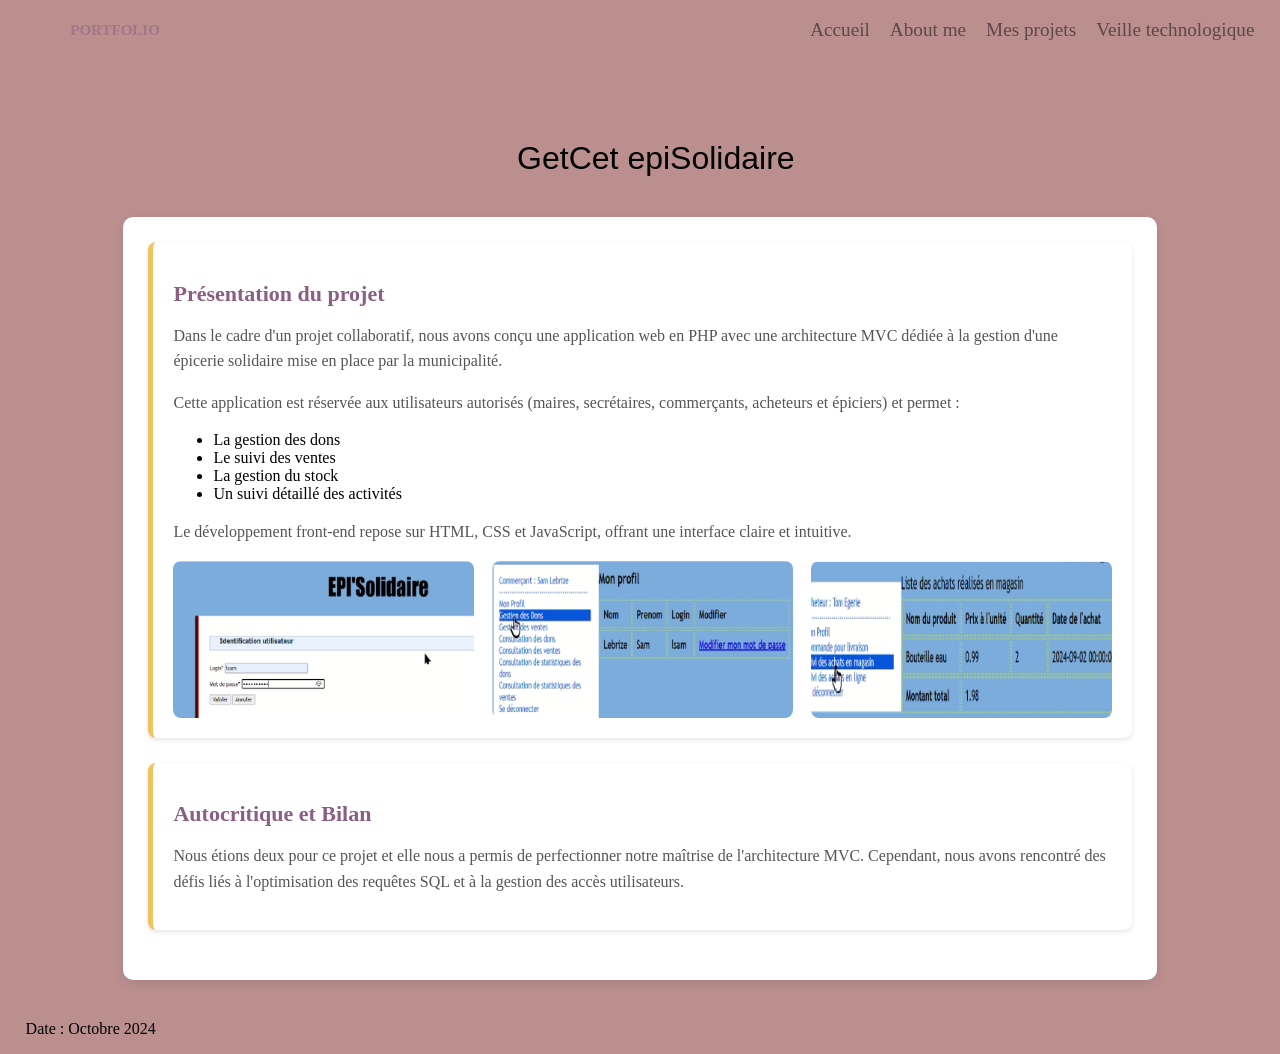
<file: html/epiSolidaire.html>
<!DOCTYPE html>
<html lang="fr">
<head>
    <meta charset="UTF-8">
    <meta name="viewport" content="width=device-width, initial-scale=1.0">
    <title>Stage - Génération II</title>
    <style>
   /* Styles généraux */
   body {
	background-color: rosybrown;
	padding: 0 2%;
	margin: 0;
}

nav {
	display: flex;
	flex-wrap: wrap;
	justify-content: space-between;
	align-items: center;
	background-color:  rosybrown;
	opacity: 0.5;
	position: sticky;
	top: 0;
	font-size: larger;
}
nav .profile {
	display: flex;
	align-items: center;
}
nav .profile img {
	width: 40px;
	height: 40px;
	border-radius: 50%;
}
nav .profile h1 {
	margin-left: 50%;
	font-size: 15px;

}
nav ul {
	display: flex;
	list-style-type: none;
}
nav ul li {
	margin-left: 20px;
	cursor: pointer;
}

nav ul li a {
	color: black;
	text-decoration: none;
}
nav ul li a:hover {
	color: white;
}


.titre {
    margin-left: 40%;
    margin-top: 5em;
  
}

.titre1 {
    font-size: 2em;
    font-family: Verdana, Geneva, Tahoma, sans-serif;

}

/* Conteneur principal */
.container {
    width: 80%;
    margin: 40px auto;
    background: white;
    padding: 25px;
    border-radius: 10px;
    box-shadow: 0px 4px 10px rgba(0, 0, 0, 0.1);
}

h1 {
    text-align: center;
    color: #8B5E83;
    font-size: 26px;
    font-weight: bold;
}

.section {
    margin-bottom: 25px;
    padding: 20px;
    background: #fff;
    border-left: 5px solid #f1c25e;
    border-radius: 8px;
    box-shadow: 0 2px 5px rgba(0, 0, 0, 0.1);
}

.section h2 {
    color: #8B5E83;
    font-size: 22px;
    font-weight: bold;
    margin-bottom: 10px;
}

.section p {
    font-size: 16px;
    line-height: 1.6;
    color: #555;
}

/* Conteneur pour les images sur la même ligne */
.images-container {
    display: flex;
    justify-content: space-between;
}

.images-container img {
    width: 32%; /* Chaque image prend environ 1/3 de la largeur */
    border-radius: 8px;
    object-fit: cover; /* Pour ne pas déformer les images */
}
    </style>
</head>
<body>

    <nav>
        <div class="profile">
            
            <h1>PORTFOLIO</h1>
        </div>
        <ul>
            <li><a href="index.html">Accueil</a></li>
            <li><a href="aboutme.html">About me </a></li>
            <li><a href="projet.html">Mes projets</a></li>
            <li><a href="veilleTechnologique.html">Veille technologique</a></li>
        </ul>
    </nav>

    <section class="page-content">
        <div class = "titre">
            <p class="titre1">GetCet epiSolidaire </p>
        </div>

        <div class="container">
            
            <div class="section">
                <h2>Présentation du projet</h2>
                <p>Dans le cadre d'un projet collaboratif, nous avons conçu une application web en PHP avec une architecture MVC dédiée à la gestion d'une épicerie solidaire mise en place par la municipalité.</p>
                <p>Cette application est réservée aux utilisateurs autorisés (maires, secrétaires, commerçants, acheteurs et épiciers) et permet :</p>
                <ul>
                    <li>La gestion des dons</li>
                    <li>Le suivi des ventes</li>
                    <li>La gestion du stock</li>
                    <li>Un suivi détaillé des activités</li>
                </ul>
                <p>Le développement front-end repose sur HTML, CSS et JavaScript, offrant une interface claire et intuitive.</p>

                <!-- Conteneur pour les images sur la même ligne -->
                <div class="images-container">
                    <img src="../images/epiSolidaireConnexion.png" alt="Page de connexion de l'application epiSolidaire">
                    <img src="../images/epiSolidaireProfil.png" alt="Profil utilisateur dans l'application epiSolidaire">
                    <img src="../images/epiSolidaireAchats.png" alt="Page des achats dans l'application epiSolidaire">
                </div>
            </div>
            
            <div class="section">
                <h2>Autocritique et Bilan</h2>
                <p>Nous étions deux pour ce projet et elle nous a permis de perfectionner notre maîtrise de l'architecture MVC. Cependant, nous avons rencontré des défis liés à l'optimisation des requêtes SQL et à la gestion des accès utilisateurs.</p>
             
            </div>


        </div>

    </section>
    <footer>
        <p>Date : Octobre 2024</p>
    </footer>
</body>
</html>
</file>
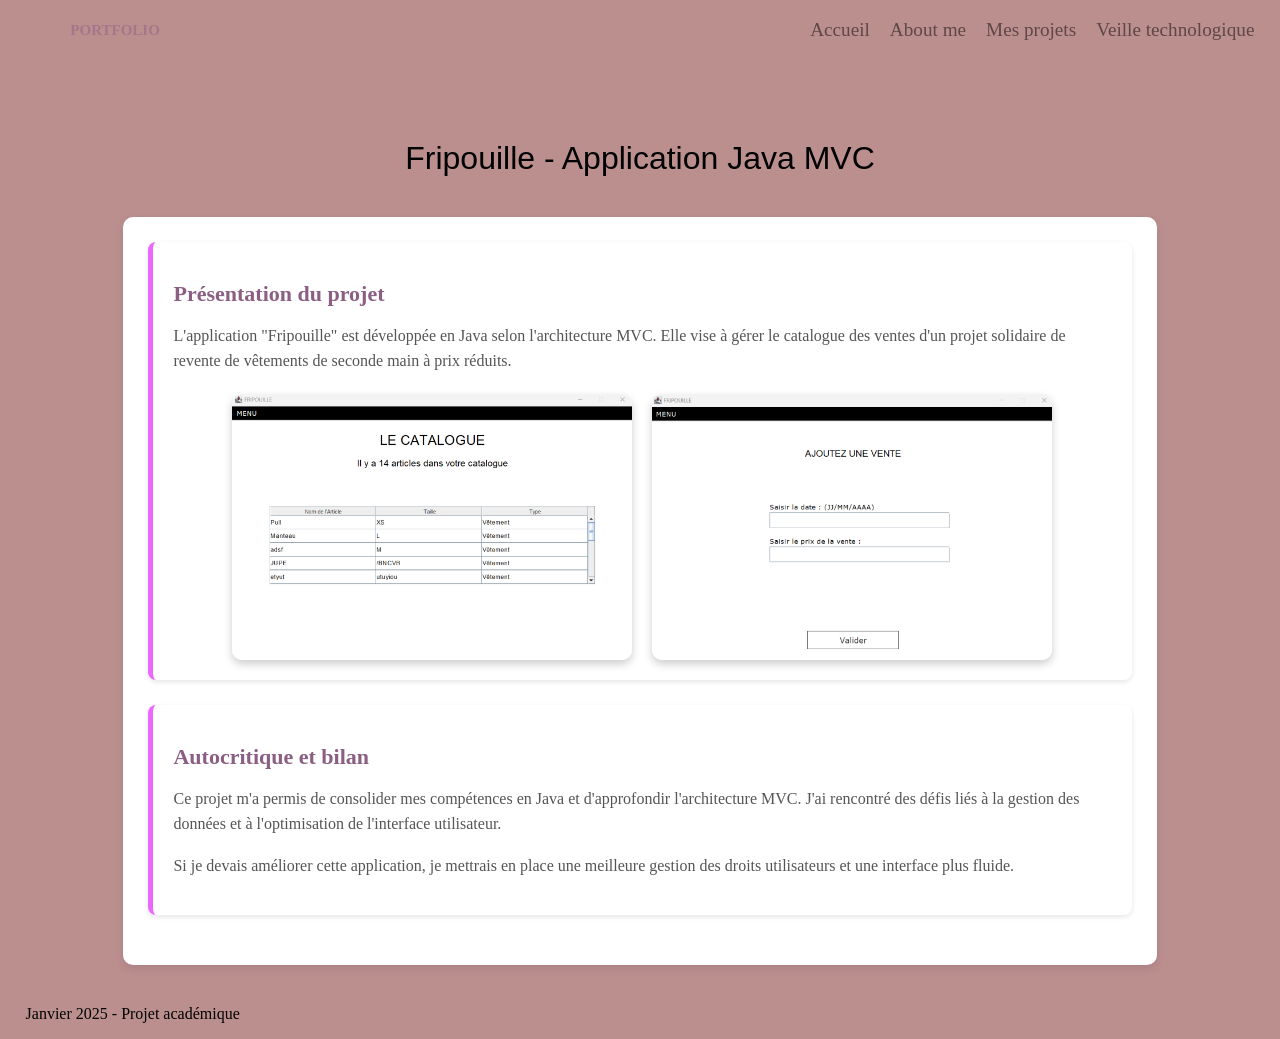
<file: html/fripouille.html>
<!DOCTYPE html>
<html lang="fr">
<head>
    <meta charset="UTF-8">
    <meta name="viewport" content="width=device-width, initial-scale=1.0">
    <title>Stage - Génération II</title>
    <style>
        /* Styles généraux */
        body {
            background-color: rosybrown;
            padding: 0 2%;
            margin: 0;
        }

        nav {
            display: flex;
            flex-wrap: wrap;
            justify-content: space-between;
            align-items: center;
            background-color: rosybrown;
            opacity: 0.5;
            position: sticky;
            top: 0;
            font-size: larger;
        }

        nav .profile {
            display: flex;
            align-items: center;
        }

        nav .profile h1 {
            margin-left: 50%;
            font-size: 15px;
        }

        nav ul {
            display: flex;
            list-style-type: none;
        }

        nav ul li {
            margin-left: 20px;
            cursor: pointer;
        }

        nav ul li a {
            color: black;
            text-decoration: none;
        }

        nav ul li a:hover {
            color: white;
        }

        .titre {
            text-align: center;
            margin-top: 5em;
        }

        .titre1 {
            font-size: 2em;
            font-family: Verdana, Geneva, Tahoma, sans-serif;
        }

        /* Conteneur principal */
        .container {
            width: 80%;
            margin: 40px auto;
            background: white;
            padding: 25px;
            border-radius: 10px;
            box-shadow: 0px 4px 10px rgba(0, 0, 0, 0.1);
        }

        h1 {
            text-align: center;
            color: #8B5E83;
            font-size: 26px;
            font-weight: bold;
        }

        .section {
            margin-bottom: 25px;
            padding: 20px;
            background: #fff;
            border-left: 5px solid #ec67fd;
            border-radius: 8px;
            box-shadow: 0 2px 5px rgba(0, 0, 0, 0.1);
        }

        .section h2 {
            color: #8B5E83;
            font-size: 22px;
            font-weight: bold;
            margin-bottom: 10px;
        }

        .section p {
            font-size: 16px;
            line-height: 1.6;
            color: #555;
        }

        /* Styles pour les images */
        .image-container {
            display: flex;
            justify-content: center;
            gap: 20px;
            margin-top: 20px;
            flex-wrap: wrap;
        }

        .image-container img {
            width: 45%;
            max-width: 400px;
            border-radius: 10px;
            box-shadow: 0 4px 8px rgba(0, 0, 0, 0.2);
        }
    </style>
</head>
<body>

    <nav>
        <div class="profile">
            <h1>PORTFOLIO</h1>
        </div>
        <ul>
            <li><a href="index.html">Accueil</a></li>
            <li><a href="aboutme.html">About me</a></li>
            <li><a href="projet.html">Mes projets</a></li>
            <li><a href="veilleTechnologique.html">Veille technologique</a></li>
        </ul>
    </nav>

    <section class="page-content">
        <div class="titre">
            <p class="titre1">Fripouille - Application Java MVC</p>
        </div>

        <div class="container">
            <div class="section">
                <h2>Présentation du projet</h2>
                <p>L'application "Fripouille" est développée en Java selon l'architecture MVC. Elle vise à gérer le catalogue des ventes d'un projet solidaire de revente de vêtements de seconde main à prix réduits.</p>

                <!-- Ajout des images -->
                <div class="image-container">
                    <img src="../images/fripouilleCatalogue.webp" alt="Interface catalogue de Fripouille">
                    <img src="../images/fripouilleVente.webp" alt="Interface vente de Fripouille">
                </div>
            </div>

            <div class="section">
                <h2>Autocritique et bilan</h2>
                <p>Ce projet m'a permis de consolider mes compétences en Java et d'approfondir l'architecture MVC. J'ai rencontré des défis liés à la gestion des données et à l'optimisation de l'interface utilisateur.</p>
                <p>Si je devais améliorer cette application, je mettrais en place une meilleure gestion des droits utilisateurs et une interface plus fluide.</p>
            </div>
        </div>
    </section>

    <footer>
        <p>Janvier 2025 - Projet académique</p>
    </footer>

</body>
</html>
</file>
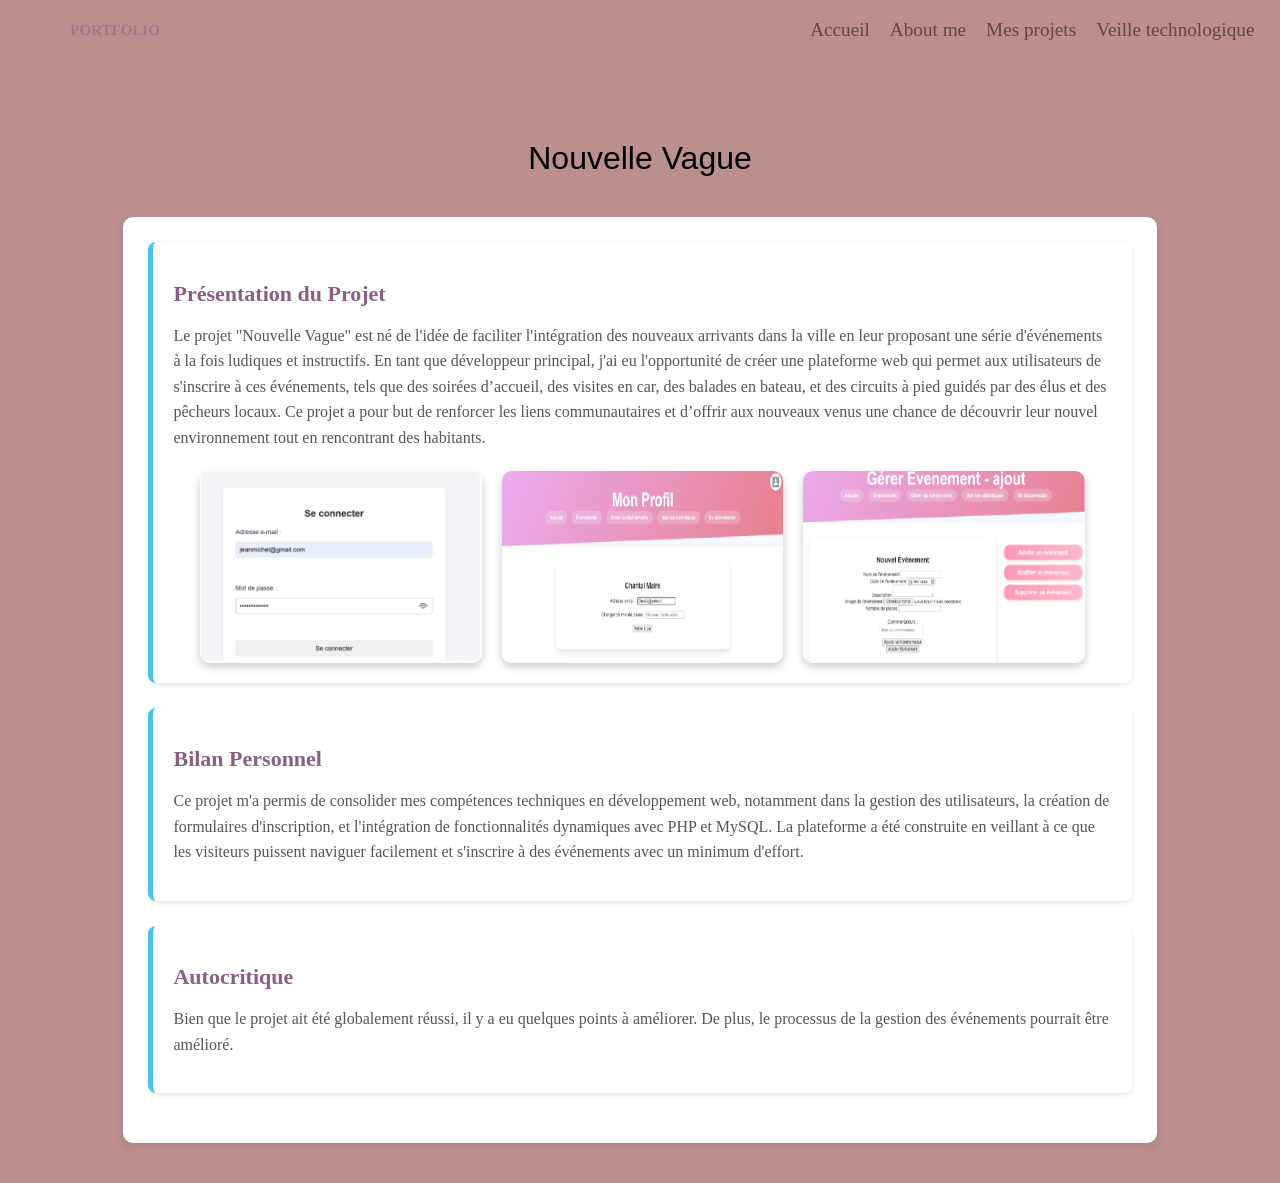
<file: html/nouvelleVague.html>
<!DOCTYPE html>
<html lang="fr">
<head>
    <meta charset="UTF-8">
    <meta name="viewport" content="width=device-width, initial-scale=1.0">
    <title>Stage - Génération II</title>
    <style>
        /* Styles généraux */
        body {
            background-color: rosybrown;
            padding: 0 2%;
            margin: 0;
        }

        nav {
            display: flex;
            flex-wrap: wrap;
            justify-content: space-between;
            align-items: center;
            background-color: rosybrown;
            opacity: 0.5;
            position: sticky;
            top: 0;
            font-size: larger;
        }

        nav .profile {
            display: flex;
            align-items: center;
        }

        nav .profile h1 {
            margin-left: 50%;
            font-size: 15px;
        }

        nav ul {
            display: flex;
            list-style-type: none;
        }

        nav ul li {
            margin-left: 20px;
            cursor: pointer;
        }

        nav ul li a {
            color: black;
            text-decoration: none;
        }

        nav ul li a:hover {
            color: white;
        }

        .titre {
            text-align: center;
            margin-top: 5em;
        }

        .titre1 {
            font-size: 2em;
            font-family: Verdana, Geneva, Tahoma, sans-serif;
        }

        /* Conteneur principal */
        .container {
            width: 80%;
            margin: 40px auto;
            background: white;
            padding: 25px;
            border-radius: 10px;
            box-shadow: 0px 4px 10px rgba(0, 0, 0, 0.1);
        }

        h1 {
            text-align: center;
            color: #8B5E83;
            font-size: 26px;
            font-weight: bold;
        }

        .section {
            margin-bottom: 25px;
            padding: 20px;
            background: #fff;
            border-left: 5px solid #49c2f1;
            border-radius: 8px;
            box-shadow: 0 2px 5px rgba(0, 0, 0, 0.1);
        }

        .section h2 {
            color: #8B5E83;
            font-size: 22px;
            font-weight: bold;
            margin-bottom: 10px;
        }

        .section p {
            font-size: 16px;
            line-height: 1.6;
            color: #555;
        }

        /* Styles pour les images */
        .image-container {
            display: flex;
            justify-content: center;
            gap: 20px;
            margin-top: 20px;
            flex-wrap: wrap;
        }

        .image-container img {
            width: 30%;
            max-width: 300px;
            border-radius: 10px;
            box-shadow: 0 4px 8px rgba(0, 0, 0, 0.2);
        }
    </style>
</head>
<body>

    <nav>
        <div class="profile">
            <h1>PORTFOLIO</h1>
        </div>
        <ul>
            <li><a href="index.html">Accueil</a></li>
            <li><a href="aboutme.html">About me</a></li>
            <li><a href="projet.html">Mes projets</a></li>
            <li><a href="veilleTechnologique.html">Veille technologique</a></li>
        </ul>
    </nav>

    <section class="page-content">
        <div class="titre">
            <p class="titre1">Nouvelle Vague</p>
        </div>
        <div class="container">
            <div class="section">
                <h2>Présentation du Projet</h2>
                <p>Le projet "Nouvelle Vague" est né de l'idée de faciliter l'intégration des nouveaux arrivants dans la ville en leur proposant une série d'événements à la fois ludiques et instructifs. En tant que développeur principal, j'ai eu l'opportunité de créer une plateforme web qui permet aux utilisateurs de s'inscrire à ces événements, tels que des soirées d’accueil, des visites en car, des balades en bateau, et des circuits à pied guidés par des élus et des pêcheurs locaux. Ce projet a pour but de renforcer les liens communautaires et d’offrir aux nouveaux venus une chance de découvrir leur nouvel environnement tout en rencontrant des habitants.</p>

                <!-- Ajout des images -->
                <div class="image-container">
                    <img src="../images/nouvelleVagueConnecter.png" alt="Interface connexion Nouvelle Vague">
                    <img src="../images/nouvelleVagueProfil.png" alt="Interface profil Nouvelle Vague">
                    <img src="../images/nouvelleVagueGererEv.png" alt="Interface gestion des événements Nouvelle Vague">
                </div>
            </div>

            <div class="section">
                <h2>Bilan Personnel</h2>
                <p>Ce projet m'a permis de consolider mes compétences techniques en développement web, notamment dans la gestion des utilisateurs, la création de formulaires d'inscription, et l'intégration de fonctionnalités dynamiques avec PHP et MySQL. La plateforme a été construite en veillant à ce que les visiteurs puissent naviguer facilement et s'inscrire à des événements avec un minimum d'effort. </p>
            </div>

            <div class="section">
                <h2>Autocritique</h2>
                <p>Bien que le projet ait été globalement réussi, il y a eu quelques points à améliorer. De plus, le processus de la gestion des événements pourrait être amélioré.</p>
        </div>
    </section>

</body>
</html>
</file>
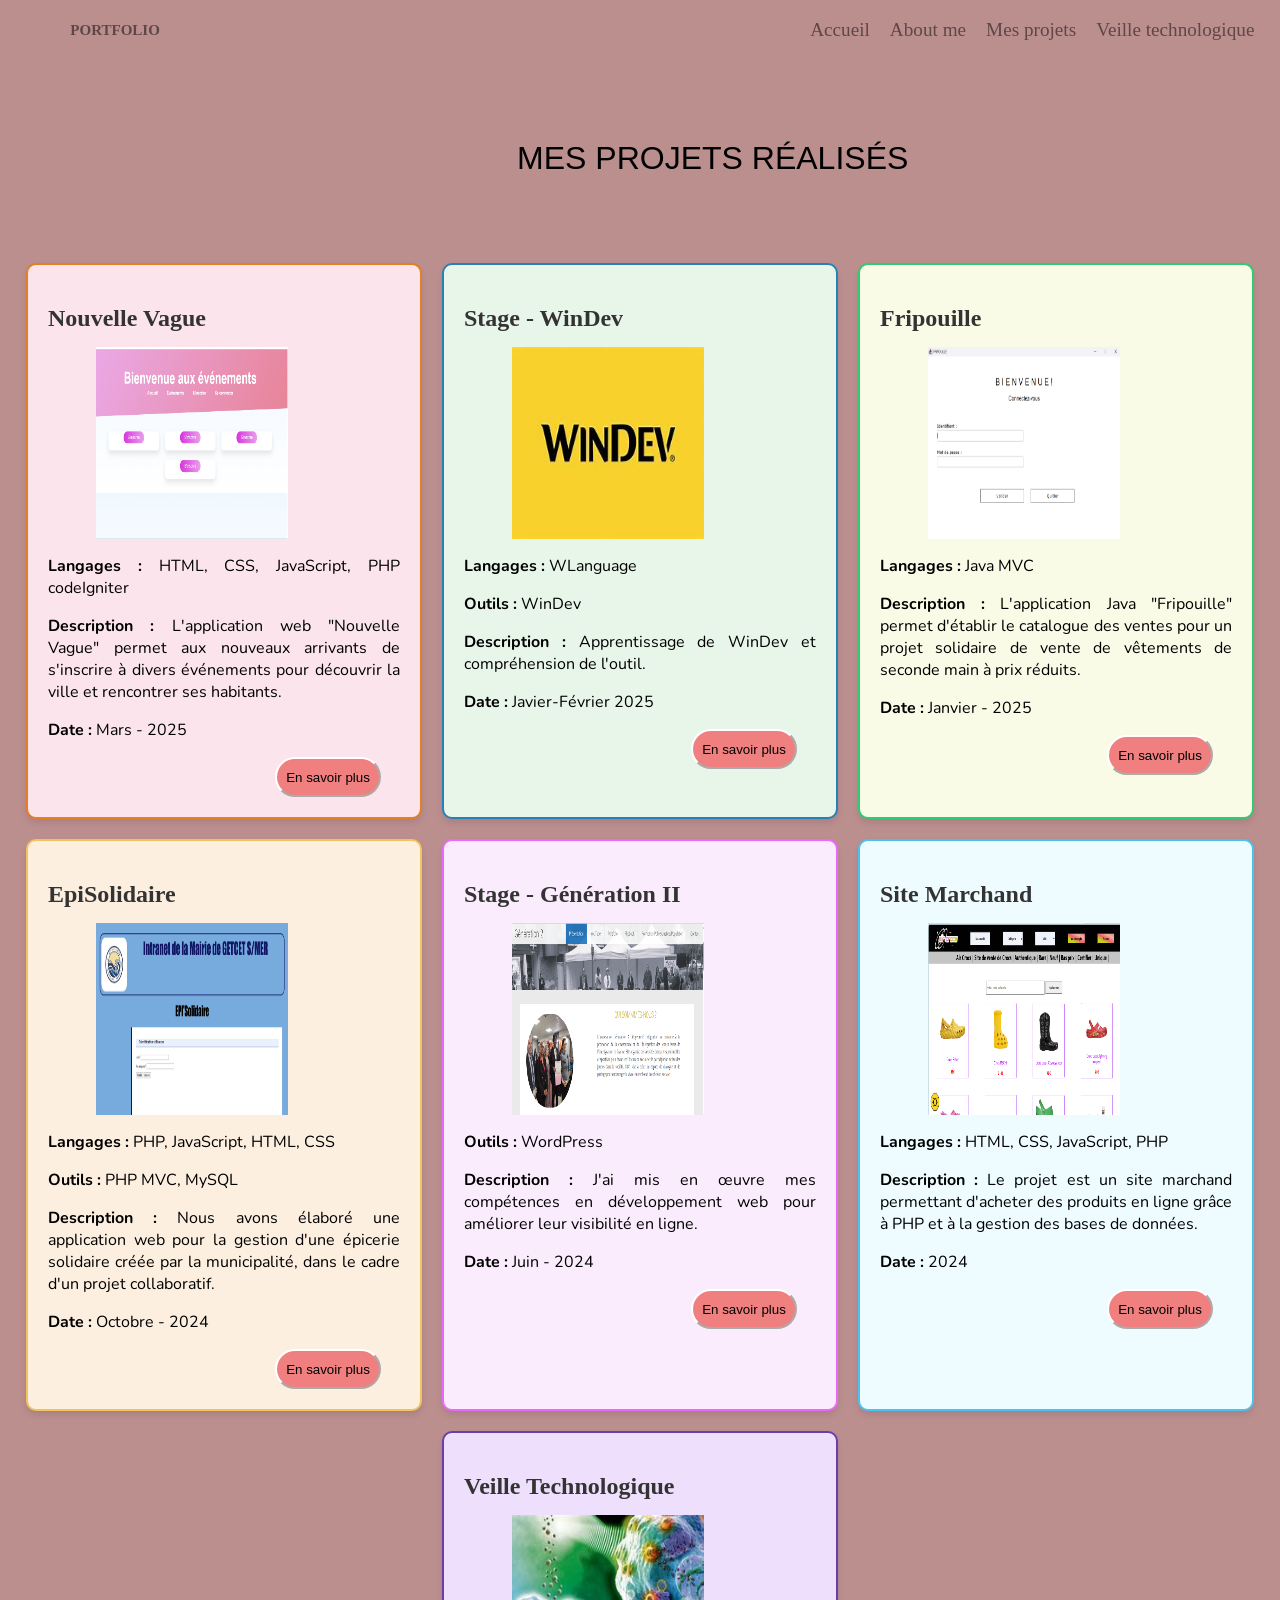
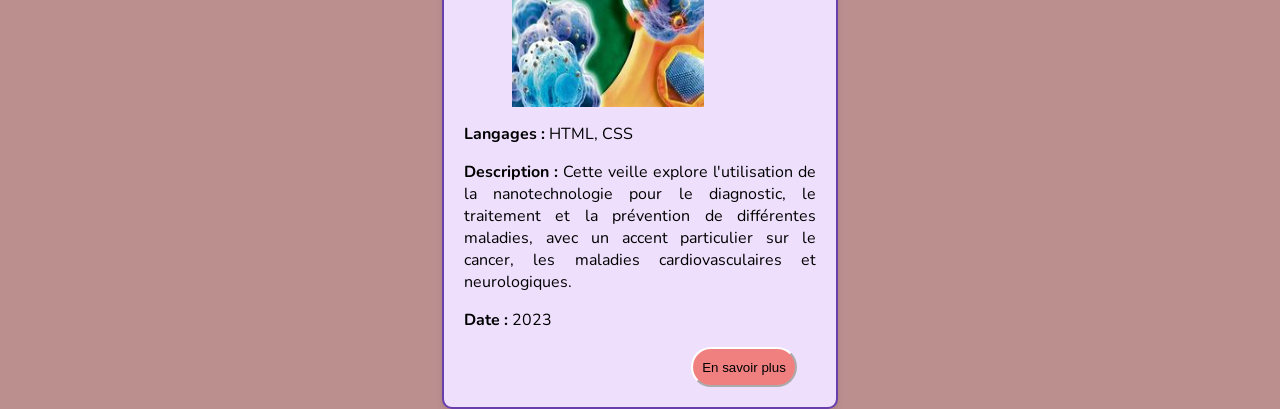
<file: html/projet.html>
<html lang="fr">
	<head>
		<meta charset="UTF-8" />
		<meta http-equiv="X-UA-Compatible" content="IE=edge" />
		<meta name="viewport" content="width=device-width, initial-scale=1.0" />
		<link rel="stylesheet" href="../css/projet.css" />
		<title>
			PORTFOLIO MARIAME AIT ALLA
		</title>
        <link href="https://fonts.googleapis.com/css2?family=Nunito:wght@300;400;700&display=swap" rel="stylesheet">


	</head>
	<body>
		<nav>
			<div class="profile">
				
				<h1>PORTFOLIO</h1>
			</div>
			<ul>
				<li><a href="index.html">Accueil</a></li>
				<li><a href="aboutme.html">About me </a></li>
				<li><a href="projet.html">Mes projets</a></li>
				<li><a href="veilleTechnologique.html">Veille technologique</a></li>
			</ul>
		</nav>

        <section class="page-content">
            <div class = "titre"> 
                <p class = "titre1">MES PROJETS RÉALISÉS</p>
            </div>
            <div class="container">


				<div class="card">
					<h2>Nouvelle Vague</h2>
					<img class="description" src="/images/nouvelleVague.png" alt="nouvelle vague" />
					<p><strong>Langages :</strong> HTML, CSS, JavaScript, PHP codeIgniter</p>
					<p><strong>Description :</strong> L'application web "Nouvelle Vague" permet aux nouveaux arrivants de s'inscrire à divers événements pour découvrir la ville et rencontrer ses habitants.</p>
					<p class="dates"><strong>Date :</strong> Mars - 2025</p>
					<a href="../html/nouvelleVague.html"><button class="savoir">En savoir plus</button></a>
				</div>

				<div class="card">
					<h2>Stage - WinDev</h2>
					<img class="description" src="../images/windev.jpg" alt="winDev" />
					<p><strong>Langages :</strong> WLanguage</p>
					<p><strong>Outils :</strong> WinDev</p>
					<p><strong>Description :</strong> Apprentissage de WinDev et compréhension de l'outil.</p>
					<p class="dates"><strong>Date :</strong> Javier-Février 2025</p>
					<a href="../html/windev.html"><button class="savoir">En savoir plus</button></a>
				</div>
				
				<div class="card">
					<h2>Fripouille</h2>
					<img class="description" src="/images/fripouille.webp" alt="fripouille" />
					<p><strong>Langages :</strong> Java MVC</p>
					<p><strong>Description :</strong> L'application Java "Fripouille" permet d'établir le catalogue des ventes pour un projet solidaire de vente de vêtements de seconde main à prix réduits.</p>
					<p class="dates"><strong>Date :</strong> Janvier - 2025</p>
					<a href="../html/fripouille.html"><button class="savoir">En savoir plus</button></a>
				</div>
				
				<div class="card">
					<h2>EpiSolidaire</h2>
					<img class="description" src="../images/image.webp" alt="getcet" />
					<p><strong>Langages :</strong> PHP, JavaScript, HTML, CSS</p>
					<p><strong>Outils :</strong> PHP MVC, MySQL</p>
					<p><strong>Description :</strong> Nous avons élaboré une application web pour la gestion d'une épicerie solidaire créée par la municipalité, dans le cadre d'un projet collaboratif. </p>
					<p class="dates"><strong>Date :</strong> Octobre - 2024</p>
					<a href="../html/epiSolidaire.html"><button class="savoir">En savoir plus</button></a>
				</div>
				
				<div class="card">
					<h2>Stage - Génération II</h2>
					<img class="description" src="../images/generation.png" alt="generation" />
					<p><strong>Outils :</strong> WordPress</p>
					<p><strong>Description :</strong> J'ai mis en œuvre mes compétences en développement web pour améliorer leur visibilité en ligne.</p>
					<p class="dates"><strong>Date :</strong> Juin - 2024</p>
					<a href="../html/siteGeneration.html"><button class="savoir">En savoir plus</button></a>
				</div>
				
				<div class="card">
					<h2>Site Marchand</h2>
					<img class="description" src="../images/crocs.png" alt="crocs" />
					<p><strong>Langages :</strong> HTML, CSS, JavaScript, PHP</p>
					<p><strong>Description :</strong> Le projet est un site marchand permettant d'acheter des produits en ligne grâce à PHP et à la gestion des bases de données.</p>
					<p class="dates"><strong>Date :</strong> 2024</p>
					<a href="../html/siteMarchant.html"><button class="savoir">En savoir plus</button></a>
				</div>
				
				<div class="card">
					<h2>Veille Technologique</h2>
					<img class="description" src="../images/nanomédecine.jpg" alt="nanomédecine" />
					<p><strong>Langages :</strong> HTML, CSS</p>
					<p><strong>Description :</strong> Cette veille explore l'utilisation de la nanotechnologie pour le diagnostic, le traitement et la prévention de différentes maladies, avec un accent particulier sur le cancer, les maladies cardiovasculaires et neurologiques.</p>
					<p class="dates"><strong>Date :</strong> 2023</p>
					<a href="veilleTechnologique.html"><button class="savoir">En savoir plus</button></a>
				</div>
				
		
				

            </div>
		</section>

		
	</body>
</html>
</file>
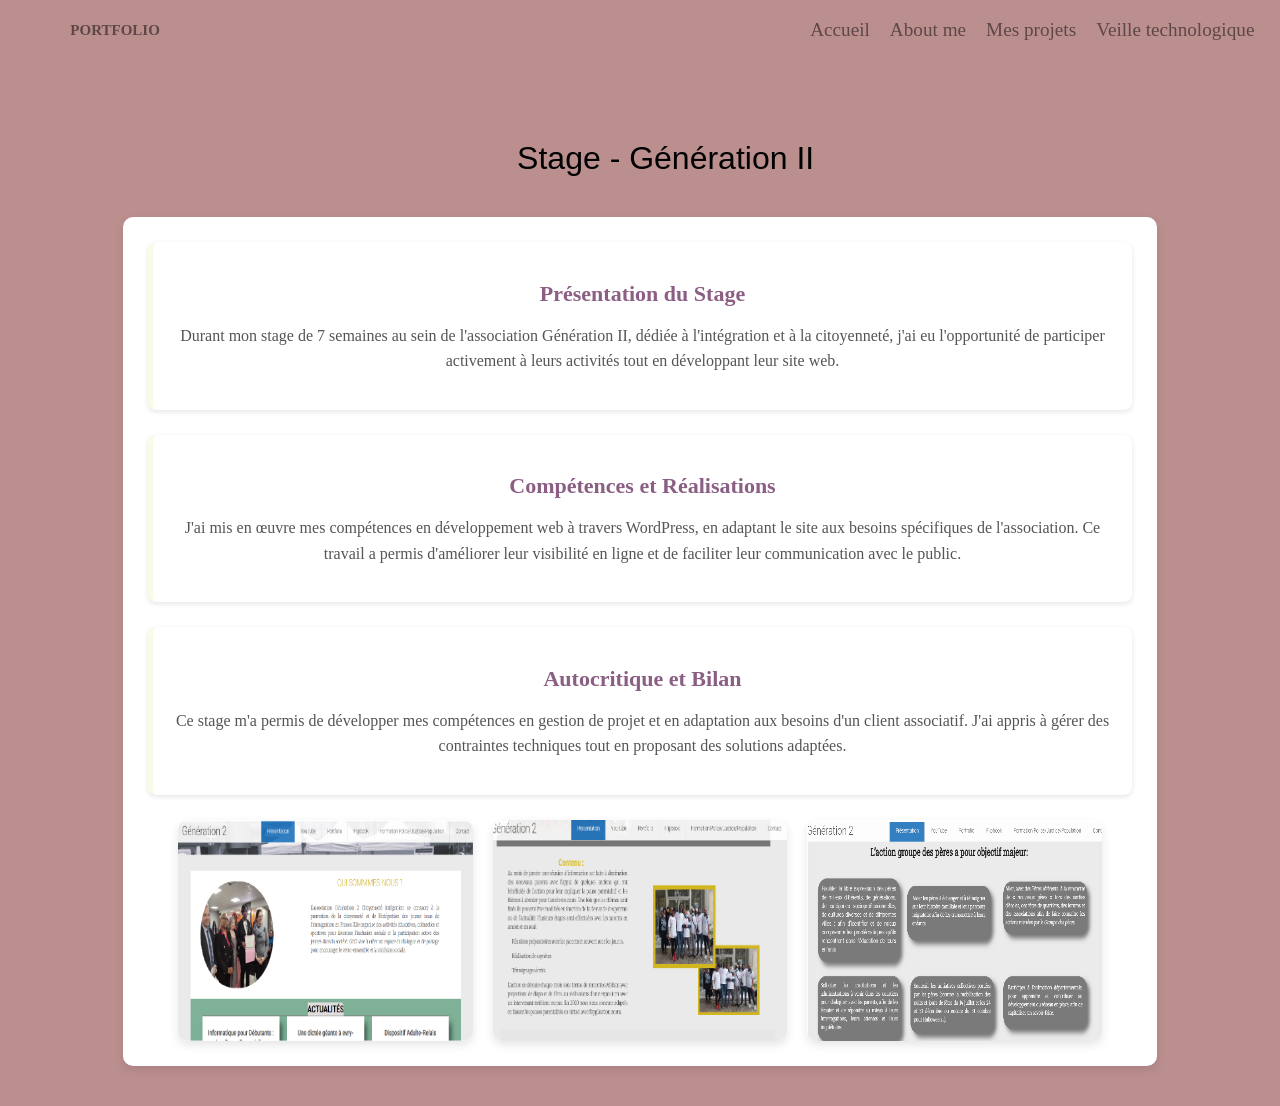
<file: html/siteGeneration.html>
<!DOCTYPE html>
<html lang="fr">
<head>
    <meta charset="UTF-8">
    <meta name="viewport" content="width=device-width, initial-scale=1.0">
    <title>Stage - Génération II</title>
    <style>
        /* Styles généraux */
        body {
            background-color: rosybrown;
            padding: 0 2%;
            margin: 0;
        }

        nav {
            display: flex;
            flex-wrap: wrap;
            justify-content: space-between;
            align-items: center;
            background-color: rosybrown;
            opacity: 0.5;
            position: sticky;
            top: 0;
            font-size: larger;
        }

        nav .profile {
            display: flex;
            align-items: center;
        }

        nav .profile h1 {
            margin-left: 50%;
            font-size: 15px;
        }

        nav ul {
            display: flex;
            list-style-type: none;
        }

        nav ul li {
            margin-left: 20px;
            cursor: pointer;
        }

        nav ul li a {
            color: black;
            text-decoration: none;
        }

        nav ul li a:hover {
            color: white;
        }

        .titre {
            margin-left: 40%;
            margin-top: 5em;
        }

        .titre1 {
            font-size: 2em;
            font-family: Verdana, Geneva, Tahoma, sans-serif;
        }

        /* Conteneur principal */
        .container {
            width: 80%;
            margin: 40px auto;
            background: white;
            padding: 25px;
            border-radius: 10px;
            box-shadow: 0px 4px 10px rgba(0, 0, 0, 0.1);
        }

        .section {
            margin-bottom: 25px;
            padding: 20px;
            background: #fff;
            border-left: 5px solid #f9fbe7;
            border-radius: 8px;
            box-shadow: 0 2px 5px rgba(0, 0, 0, 0.1);
            text-align: center;
        }

        .section h2 {
            color: #8B5E83;
            font-size: 22px;
            font-weight: bold;
            margin-bottom: 10px;
        }

        .section p {
            font-size: 16px;
            line-height: 1.6;
            color: #555;
        }

        .image-container {
    display: flex;
    justify-content: center;
    gap: 20px;
    margin-top: 20px;
    flex-wrap: wrap; /* Pour s'adapter aux petits écrans */
}

.image {
    width: 30%; /* Ajuste la taille des images */
    max-width: 300px; /* Taille max */
    height: auto;
    border-radius: 10px; /* Coins arrondis */
    box-shadow: 0px 4px 10px rgba(0, 0, 0, 0.1); /* Effet d'ombre */
}

    </style>
</head>
<body>
    <nav>
        <div class="profile">
            <h1>PORTFOLIO</h1>
        </div>
        <ul>
            <li><a href="index.html">Accueil</a></li>
            <li><a href="aboutme.html">About me</a></li>
            <li><a href="projet.html">Mes projets</a></li>
            <li><a href="veilleTechnologique.html">Veille technologique</a></li>
        </ul>
    </nav>

    <section class="page-content">
        <div class="titre">
            <p class="titre1">Stage - Génération II</p>
        </div>

        <section class="projects-section">
            <section class="container">
                <div class="section">
                    <h2>Présentation du Stage</h2>
                    <p>Durant mon stage de 7 semaines au sein de l'association Génération II, dédiée à l'intégration et à la citoyenneté, j'ai eu l'opportunité de participer activement à leurs activités tout en développant leur site web.</p>
                </div>
                
                <div class="section">
                    <h2>Compétences et Réalisations</h2>
                    <p>J'ai mis en œuvre mes compétences en développement web à travers WordPress, en adaptant le site aux besoins spécifiques de l'association. Ce travail a permis d'améliorer leur visibilité en ligne et de faciliter leur communication avec le public.</p>
                </div>
                
                <div class="section">
                    <h2>Autocritique et Bilan</h2>
                    <p>Ce stage m'a permis de développer mes compétences en gestion de projet et en adaptation aux besoins d'un client associatif. J'ai appris à gérer des contraintes techniques tout en proposant des solutions adaptées.</p>
                </div>
                
                <div class="image-container">
                    <img src="../images/generationAccueil.png" alt="Présentation du site" class="image">
                    <img src="../images/generationParentalité.png" alt="Parentalité" class="image">
                    <img src="../images/generationPlus.png" alt="Génération Plus" class="image">
                </div>
            </section>
        </section>
    </section>
</body>
</html>
</file>
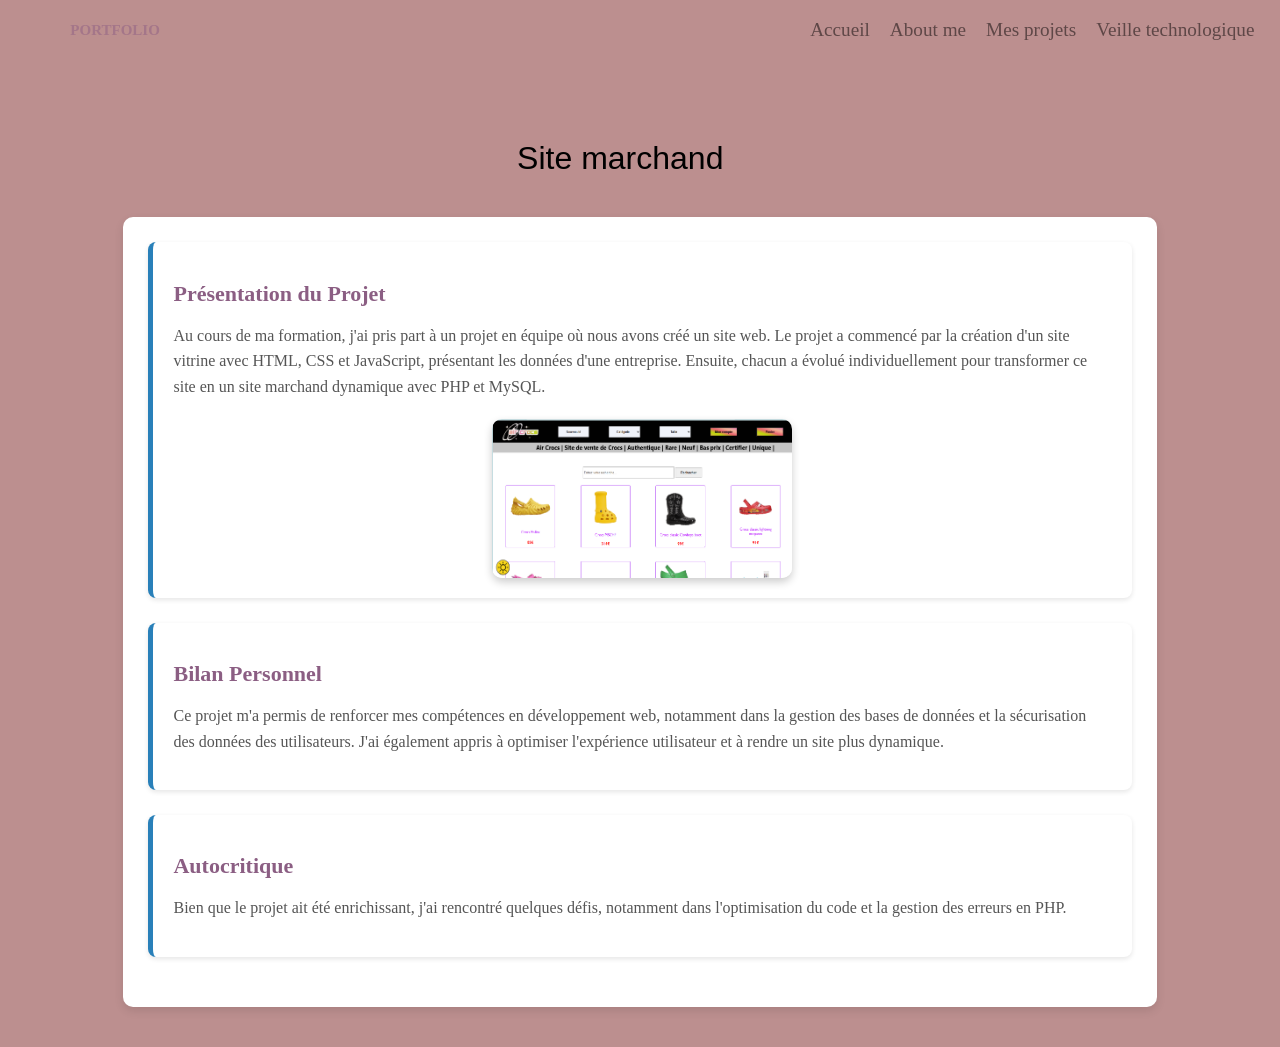
<file: html/siteMarchant.html>
<!DOCTYPE html>
<html lang="fr">
<head>
    <meta charset="UTF-8">
    <meta name="viewport" content="width=device-width, initial-scale=1.0">
    <title>Stage - Génération II</title>
    <style>
        /* Styles généraux */
  /* Styles généraux */
  body {
	background-color: rosybrown;
	padding: 0 2%;
	margin: 0;
}

nav {
	display: flex;
	flex-wrap: wrap;
	justify-content: space-between;
	align-items: center;
	background-color:  rosybrown;
	opacity: 0.5;
	position: sticky;
	top: 0;
	font-size: larger;
}
nav .profile {
	display: flex;
	align-items: center;
}
nav .profile img {
	width: 40px;
	height: 40px;
	border-radius: 50%;
}
nav .profile h1 {
	margin-left: 50%;
	font-size: 15px;

}
nav ul {
	display: flex;
	list-style-type: none;
}
nav ul li {
	margin-left: 20px;
	cursor: pointer;
}

nav ul li a {
	color: black;
	text-decoration: none;
}
nav ul li a:hover {
	color: white;
}


.titre {
    margin-left: 40%;
    margin-top: 5em;
  
}

.titre1 {
    font-size: 2em;
    font-family: Verdana, Geneva, Tahoma, sans-serif;

}

/* Conteneur principal */
.container {
    width: 80%;
    margin: 40px auto;
    background: white;
    padding: 25px;
    border-radius: 10px;
    box-shadow: 0px 4px 10px rgba(0, 0, 0, 0.1);
}

h1 {
    text-align: center;
    color: #8B5E83;
    font-size: 26px;
    font-weight: bold;
}

.section {
    margin-bottom: 25px;
    padding: 20px;
    background: #fff;
    border-left: 5px solid #2980b9;
    border-radius: 8px;
    box-shadow: 0 2px 5px rgba(0, 0, 0, 0.1);
}

.section h2 {
    color: #8B5E83;
    font-size: 22px;
    font-weight: bold;
    margin-bottom: 10px;
}

.section p {
    font-size: 16px;
    line-height: 1.6;
    color: #555;
}

/* Styles pour les images */
.image-container {
            display: flex;
            justify-content: center;
            gap: 20px;
            margin-top: 20px;
            flex-wrap: wrap;
        }

        .image-container img {
            width: 40%;
            max-width: 300px;
            border-radius: 10px;
            box-shadow: 0 4px 8px rgba(0, 0, 0, 0.2);
        }

    </style>
</head>
<body>

    <nav>
        <div class="profile">
            
            <h1>PORTFOLIO</h1>
        </div>
        <ul>
            <li><a href="index.html">Accueil</a></li>
            <li><a href="aboutme.html">About me </a></li>
            <li><a href="projet.html">Mes projets</a></li>
            <li><a href="veilleTechnologique.html">Veille technologique</a></li>
        </ul>
    </nav>
    <section class="page-content">
        <div class = "titre">
            <p class="titre1">Site marchand</p>
        </div>

        <div class="container">
            
            <div class="section">
                <h2>Présentation du Projet</h2>
                <p>Au cours de ma formation, j'ai pris part à un projet en équipe où nous avons créé un site web. Le projet a commencé par la création d'un site vitrine avec HTML, CSS et JavaScript, présentant les données d'une entreprise. Ensuite, chacun a évolué individuellement pour transformer ce site en un site marchand dynamique avec PHP et MySQL.</p>
                <div class="image-container">
                    <img src="../images/crocs.png" alt="Interface connexion Nouvelle Vague">
                </div>
            </div>
            
            <div class="section">
                <h2>Bilan Personnel</h2>
                <p>Ce projet m'a permis de renforcer mes compétences en développement web, notamment dans la gestion des bases de données et la sécurisation des données des utilisateurs. J'ai également appris à optimiser l'expérience utilisateur et à rendre un site plus dynamique.</p>
            </div>
            
            <div class="section">
                <h2>Autocritique</h2>
                <p>Bien que le projet ait été enrichissant, j'ai rencontré quelques défis, notamment dans l'optimisation du code et la gestion des erreurs en PHP.</p>
            </div>
        </div>
    </section>
</body>
</html>
</file>
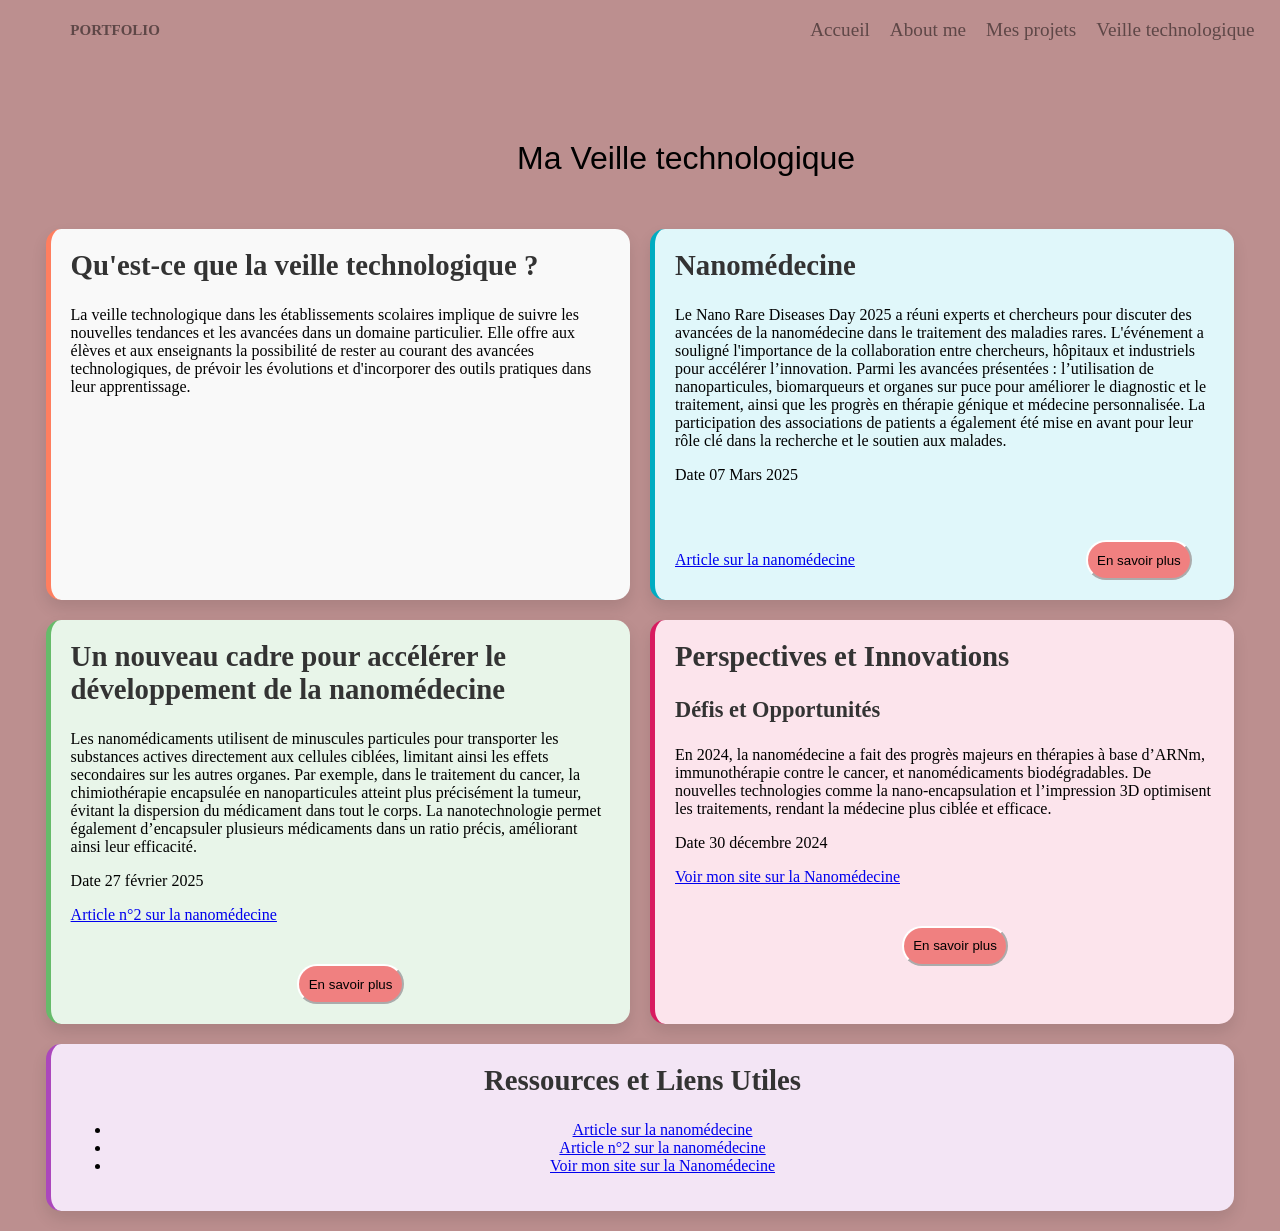
<file: html/veilleTechnologique.html>
<html lang="fr">
	<head>
		<meta charset="UTF-8" />
		<meta http-equiv="X-UA-Compatible" content="IE=edge" />
		<meta name="viewport" content="width=device-width, initial-scale=1.0" />
		<link rel="stylesheet" href="../css/veilleTechnologique.css" />
		<title>
			PORTFOLIO MARIAME AIT ALLA
		</title>
	</head>
	<body>
		<nav>
			<div class="profile">
				
				<h1>PORTFOLIO</h1>
			</div>
			<ul>
				<li><a href="index.html">Accueil</a></li>
				<li><a href="aboutme.html">About me </a></li>
				<li><a href="projet.html">Mes projets</a></li>
				<li><a href="veilleTechnologique.html">Veille technologique</a></li>
			</ul>
		</nav>
		
		<section class="page-content">
			<div class = "titre">
				<p class="titre1">Ma Veille technologique </p>
			</div>

			<section class="projects-section">
                <section class="container">
					<!-- Introduction -->
					<div class="card intro">
						<h2>Qu'est-ce que la veille technologique ?</h2>
						<p>La veille technologique dans les établissements scolaires implique de suivre les nouvelles tendances et les avancées dans un domaine particulier. Elle offre aux élèves et aux enseignants la possibilité de rester au courant des avancées technologiques, de prévoir les évolutions et d'incorporer des outils pratiques dans leur apprentissage.</p>
					</div>
			
					<!-- Nanomédecine -->
					<div class="card nanomedicine">
						<h2>Nanomédecine</h2>
						<p>Le Nano Rare Diseases Day 2025 a réuni experts et chercheurs pour discuter des avancées de la nanomédecine dans le traitement des maladies rares. L'événement a souligné l'importance de la collaboration entre chercheurs, hôpitaux et industriels pour accélérer l’innovation. Parmi les avancées présentées : l’utilisation de nanoparticules, biomarqueurs et organes sur puce pour améliorer le diagnostic et le traitement, ainsi que les progrès en thérapie génique et médecine personnalisée. La participation des associations de patients a également été mise en avant pour leur rôle clé dans la recherche et le soutien aux malades.
						</p>
						<p class="dates" class="dat">Date 07 Mars 2025 </p>
						<a href="https://www.cea.fr/Pages/domaines-recherche/sante-sciences-vivant/recherches-CEA-Iseult.aspx" target="_blank">Article sur la nanomédecine</a>
						<a href = "https://ibecbarcelona.eu/nanomedicine-and-rare-diseases-advances-and-collaboration-at-nano-rare-diseases-day-2025/" ><button class="savoir">En savoir plus </button></a>
					</div>
			
					<!-- Applications -->
					<div class="card applications">
						<h2>Un nouveau cadre pour accélérer le développement de la nanomédecine</h2>
						<p>Les nanomédicaments utilisent de minuscules particules pour transporter les substances actives directement aux cellules ciblées, limitant ainsi les effets secondaires sur les autres organes. Par exemple, dans le traitement du cancer, la chimiothérapie encapsulée en nanoparticules atteint plus précisément la tumeur, évitant la dispersion du médicament dans tout le corps. La nanotechnologie permet également d’encapsuler plusieurs médicaments dans un ratio précis, améliorant ainsi leur efficacité.
						</p>
						<p class="dates" class="dat">Date 27 février 2025 </p>
						<a href="https://www.leem.org/la-nanomedecine" target="_blank">Article n°2 sur la nanomédecine</a>
						<a href = "https://www.news-medical.net/news/20250227/New-framework-aims-to-accelerate-nanomedicine-development.aspx?utm_source=chatgpt.com" ><button class="savoir">En savoir plus </button></a>
						
					</div>
			
					<!-- Perspectives et Innovations -->
					<div class="card perspectives">
						<h2>Perspectives et Innovations</h2>
						
						<div class="card-content">
							<h3>Défis et Opportunités</h3>
							<p>En 2024, la nanomédecine a fait des progrès majeurs en thérapies à base d’ARNm, immunothérapie contre le cancer, et nanomédicaments biodégradables. De nouvelles technologies comme la nano-encapsulation et l’impression 3D optimisent les traitements, rendant la médecine plus ciblée et efficace.
							</p>
							<p class="dates" class="dat">Date 30 décembre 2024  </p>
							<a href="../site/Site.html">Voir mon site sur la Nanomédecine</a>
							<a href = "https://www.inserm.fr/dossier/nanotechnologies/" ><button class="savoir" class = "sav">En savoir plus </button></a>
						</div>
					</div>
			
					<!-- Ressources -->
					<div class="card resources">
						<h2>Ressources et Liens Utiles</h2>
						<ul>
							<li><a href="https://www.cea.fr/Pages/domaines-recherche/sante-sciences-vivant/recherches-CEA-Iseult.aspx" target="_blank">Article sur la nanomédecine</a></li>
							<li><a href="https://www.leem.org/la-nanomedecine" target="_blank">Article n°2 sur la nanomédecine</a></li>
							<li><a href="../site/Site.html">Voir mon site sur la Nanomédecine</a></li>
						</ul>
					</div>
					
				</section>
			</section>
		</section>

		
	</body>
</html>
</file>
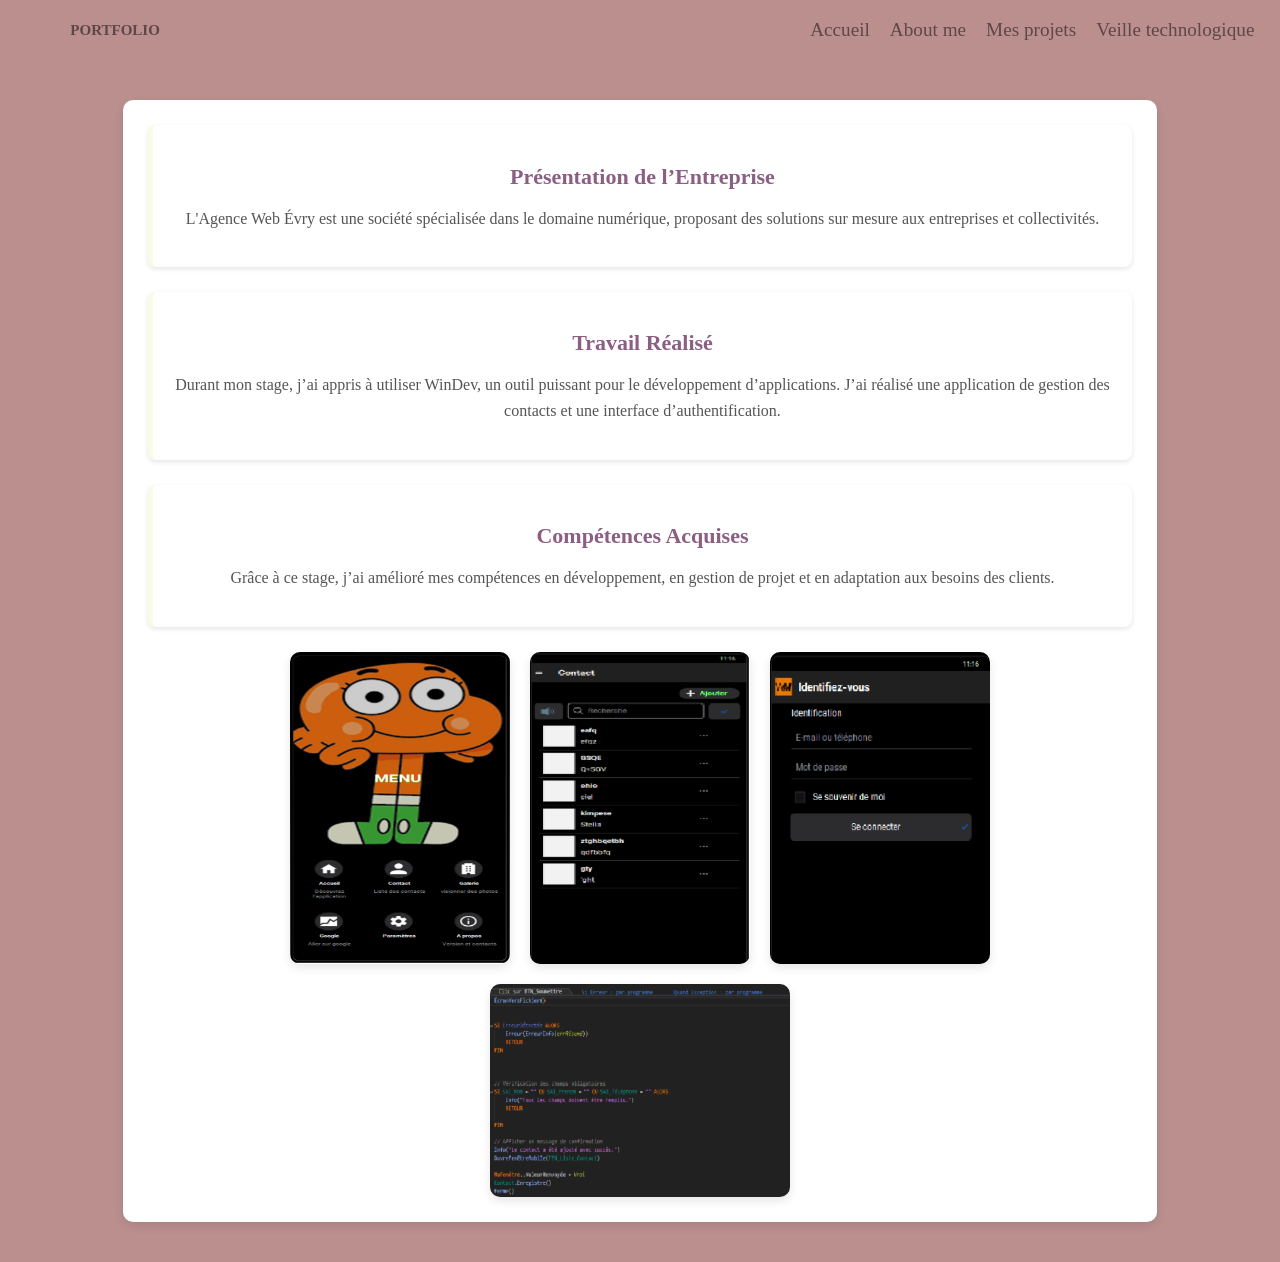
<file: html/windev.html>
<!DOCTYPE html>
<html lang="fr">
<head>
    <meta charset="UTF-8">
    <meta name="viewport" content="width=device-width, initial-scale=1.0">
    <title>Stage - Agence Web Évry</title>
    <style>
        /* Styles généraux */
        body {
            background-color: rosybrown;
            padding: 0 2%;
            margin: 0;
        }

        nav {
            display: flex;
            flex-wrap: wrap;
            justify-content: space-between;
            align-items: center;
            background-color: rosybrown;
            opacity: 0.5;
            position: sticky;
            top: 0;
            font-size: larger;
        }

        nav .profile {
            display: flex;
            align-items: center;
        }

        nav .profile h1 {
            margin-left: 50%;
            font-size: 15px;
        }

        nav ul {
            display: flex;
            list-style-type: none;
        }

        nav ul li {
            margin-left: 20px;
            cursor: pointer;
        }

        nav ul li a {
            color: black;
            text-decoration: none;
        }

        nav ul li a:hover {
            color: white;
        }

        .titre {
            margin-left: 40%;
            margin-top: 5em;
        }

        .titre1 {
            font-size: 2em;
            font-family: Verdana, Geneva, Tahoma, sans-serif;
        }

        /* Conteneur principal */
        .container {
            width: 80%;
            margin: 40px auto;
            background: white;
            padding: 25px;
            border-radius: 10px;
            box-shadow: 0px 4px 10px rgba(0, 0, 0, 0.1);
        }

        .section {
            margin-bottom: 25px;
            padding: 20px;
            background: #fff;
            border-left: 5px solid #f9fbe7;
            border-radius: 8px;
            box-shadow: 0 2px 5px rgba(0, 0, 0, 0.1);
            text-align: center;
        }

        .section h2 {
            color: #8B5E83;
            font-size: 22px;
            font-weight: bold;
            margin-bottom: 10px;
        }

        .section p {
            font-size: 16px;
            line-height: 1.6;
            color: #555;
        }

        .image-container {
            display: flex;
            justify-content: center;
            gap: 20px;
            margin-top: 20px;
            flex-wrap: wrap;
        }

        .image {
            width: 25%; /* Réduit la largeur des images */
            max-width: 220px; /* Limite la taille maximale */
            height: auto; /* Garde le ratio d'origine */
            border-radius: 10px;
            box-shadow: 0px 4px 10px rgba(0, 0, 0, 0.1);
        }

        .image2 {
            width: 45%; /* Réduit la largeur des images */
            max-width: 300px; /* Limite la taille maximale */
            height: auto; /* Garde le ratio d'origine */
            border-radius: 10px;
            box-shadow: 0px 4px 10px rgba(0, 0, 0, 0.1);
        }

    </style>
</head>
<body>
    <nav>
        <div class="profile">
            <h1>PORTFOLIO</h1>
        </div>
        <ul>
            <li><a href="index.html">Accueil</a></li>
            <li><a href="aboutme.html">About me</a></li>
            <li><a href="projet.html">Mes projets</a></li>
            <li><a href="veilleTechnologique.html">Veille technologique</a></li>
        </ul>
    </nav>

    <section class="container">
        <div class="section">
            <h2>Présentation de l’Entreprise</h2>
            <p>L'Agence Web Évry est une société spécialisée dans le domaine numérique, proposant des solutions sur mesure aux entreprises et collectivités.</p>
        </div>
        
        <div class="section">
            <h2>Travail Réalisé</h2>
            <p>Durant mon stage, j’ai appris à utiliser WinDev, un outil puissant pour le développement d’applications. J’ai réalisé une application de gestion des contacts et une interface d’authentification.</p>
        </div>
        
        <div class="section">
            <h2>Compétences Acquises</h2>
            <p>Grâce à ce stage, j’ai amélioré mes compétences en développement, en gestion de projet et en adaptation aux besoins des clients.</p>
        </div>
        
        <div class="image-container">
            <img src="../images/windevAccueil.png" alt="Projet 1" class="image">
            <img src="../images/windevContact.png" alt="Projet 2" class="image">
            <img src="../images/windevIdentifier.png" alt="Projet 3" class="image">
            <img src="../images/windevCode.png" alt="Projet 4" class="image2"> 
        </div>
    </section>
</body>
</html>
</file>
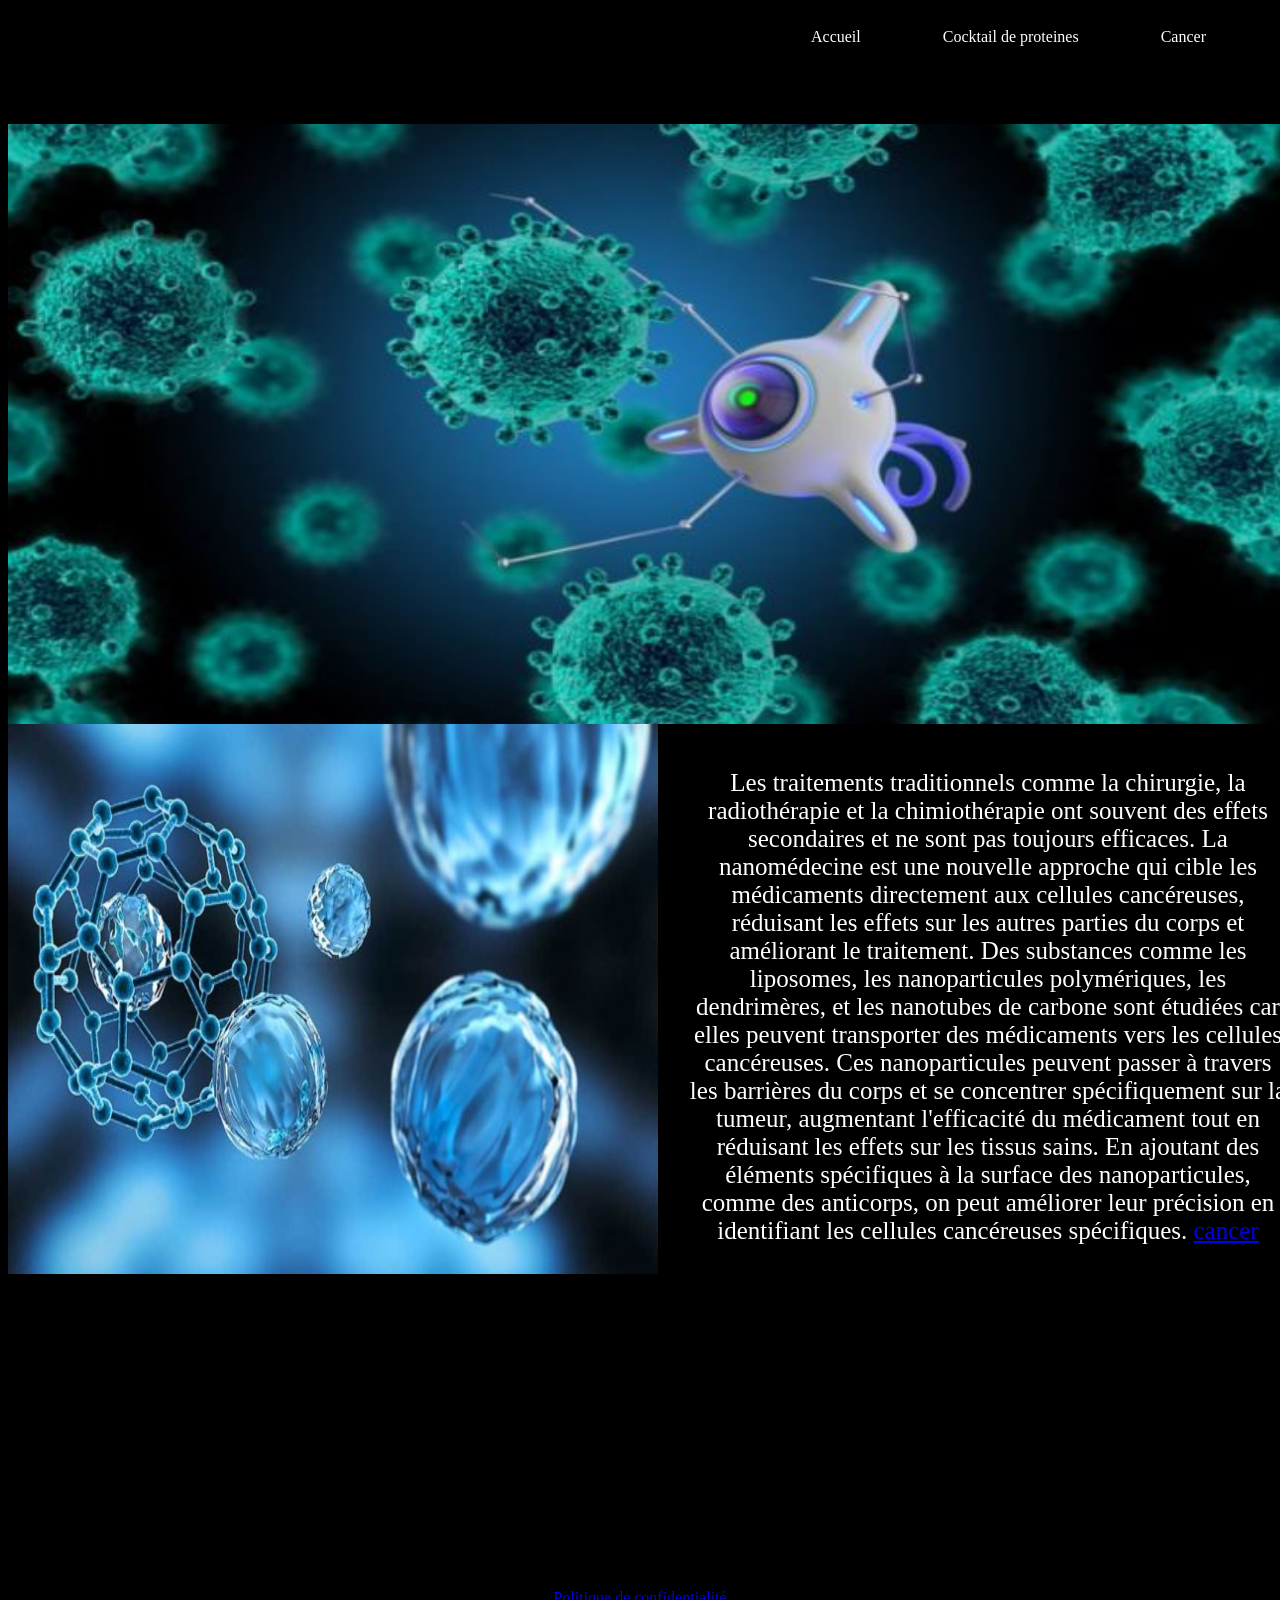
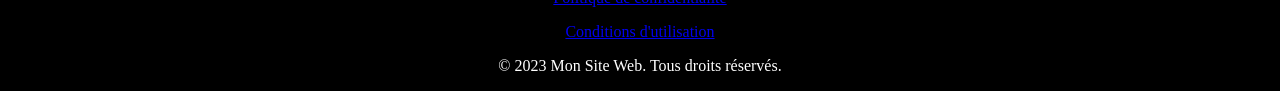
<file: site/cancer.html>
<html>
	<head>
		<title>	Cancer</title>
		
		<style>
			body {
				background-color : #000000 ;
				background-size: cover;
			}
			
	
			ul {
				list-style-type: none;
				margin: 0;
				padding: 0;
				overflow: hidden;
				background-color: black;
				height: 100px;
				marin-left: 0;
				text-align: center;
			}

			li {
            float: right;
			margin-top: 20px;
			margin-right: 50px;
			
			}

			li a {
            color: white;
            text-align: center;
            padding: 14px 16px;
            text-decoration: none;
			}

			li a:hover {
				background-color: black;
				color: #00BFFF;
			}
		
			.cancer{
				margin-top: 1em;
				margin-left: 0;
				height: 600px;
				width: 83em;
			}
			
			.cancer2{
				margin-top: 0em;
				width: 650px;
				height: 550px;
			}
		
			.infoCocktail{
				color: white;
				width: 600px;
				height: 500px;
				text-align: center;
				font-size: 25px;
				margin-top: -530px;
				margin-left: 680px;
			}
			
			.cnacer4{
				width: 650px;
				height: 550px;
				margin-left: 100em;
				margin-top: 5px;
			}
			
			.informationCocktail{
				margin-top: -500px;
				color: white;
				width: 500px;
				height: 450px;
				margin-left: 80px;
				text-align: center;
				font-size: 30px;
				
			}
			
			.m{
				color:white;
			}
			.footer{
				margin-top: 20em;
				background-color: black;
				text-align: center;
			}
		
		</style>
	</head>
	<body>
	
		<ul>
			<li><a href="cancer.html">Cancer</a></li>
			<li><a href="cocktail.html">Cocktail de proteines</a></li>
			<li><a href="Site.html">Accueil</a></li>
			
		</ul>
		
		<img class= "cancer" src="cancer.jpg" alt= "Oups, il y a eu une erreur" />
		
		<img class= "cancer2" src="cancer2.jpg" alt= "Oups, il y a eu une erreur" />
		
		<div class= "infoCocktail">
			<p>  Les traitements traditionnels comme la chirurgie, la radiothérapie et la chimiothérapie ont souvent des effets secondaires et ne sont pas toujours efficaces. La nanomédecine est une nouvelle approche qui cible les médicaments directement aux cellules cancéreuses, réduisant les effets sur les autres parties du corps et améliorant le traitement.
			 Des substances comme les liposomes, les nanoparticules polymériques, les dendrimères, et les nanotubes de carbone sont étudiées car elles peuvent transporter des médicaments vers les cellules cancéreuses. Ces nanoparticules peuvent passer à travers les barrières du corps et se concentrer spécifiquement sur la tumeur, augmentant l'efficacité du médicament tout en réduisant les effets sur les tissus sains. En ajoutant des éléments spécifiques à la surface des nanoparticules, comme des anticorps, on peut améliorer leur précision en identifiant les cellules cancéreuses spécifiques.
			<a href= "https://link.springer.com/article/10.1007/s12032-023-02195-3"> cancer</a></p>
		</div>
		
		
		<footer>
        <!-- Pied de page -->
        <div class= "footer">
			
            <p><a href="#">Politique de confidentialité</a></p>
            <p><a href="#">Conditions d'utilisation</a></p>
			<p class= "m">&copy; 2023 Mon Site Web. Tous droits réservés.</p>
        </div>
	
		</footer>
		

	</body>
</html>
</file>
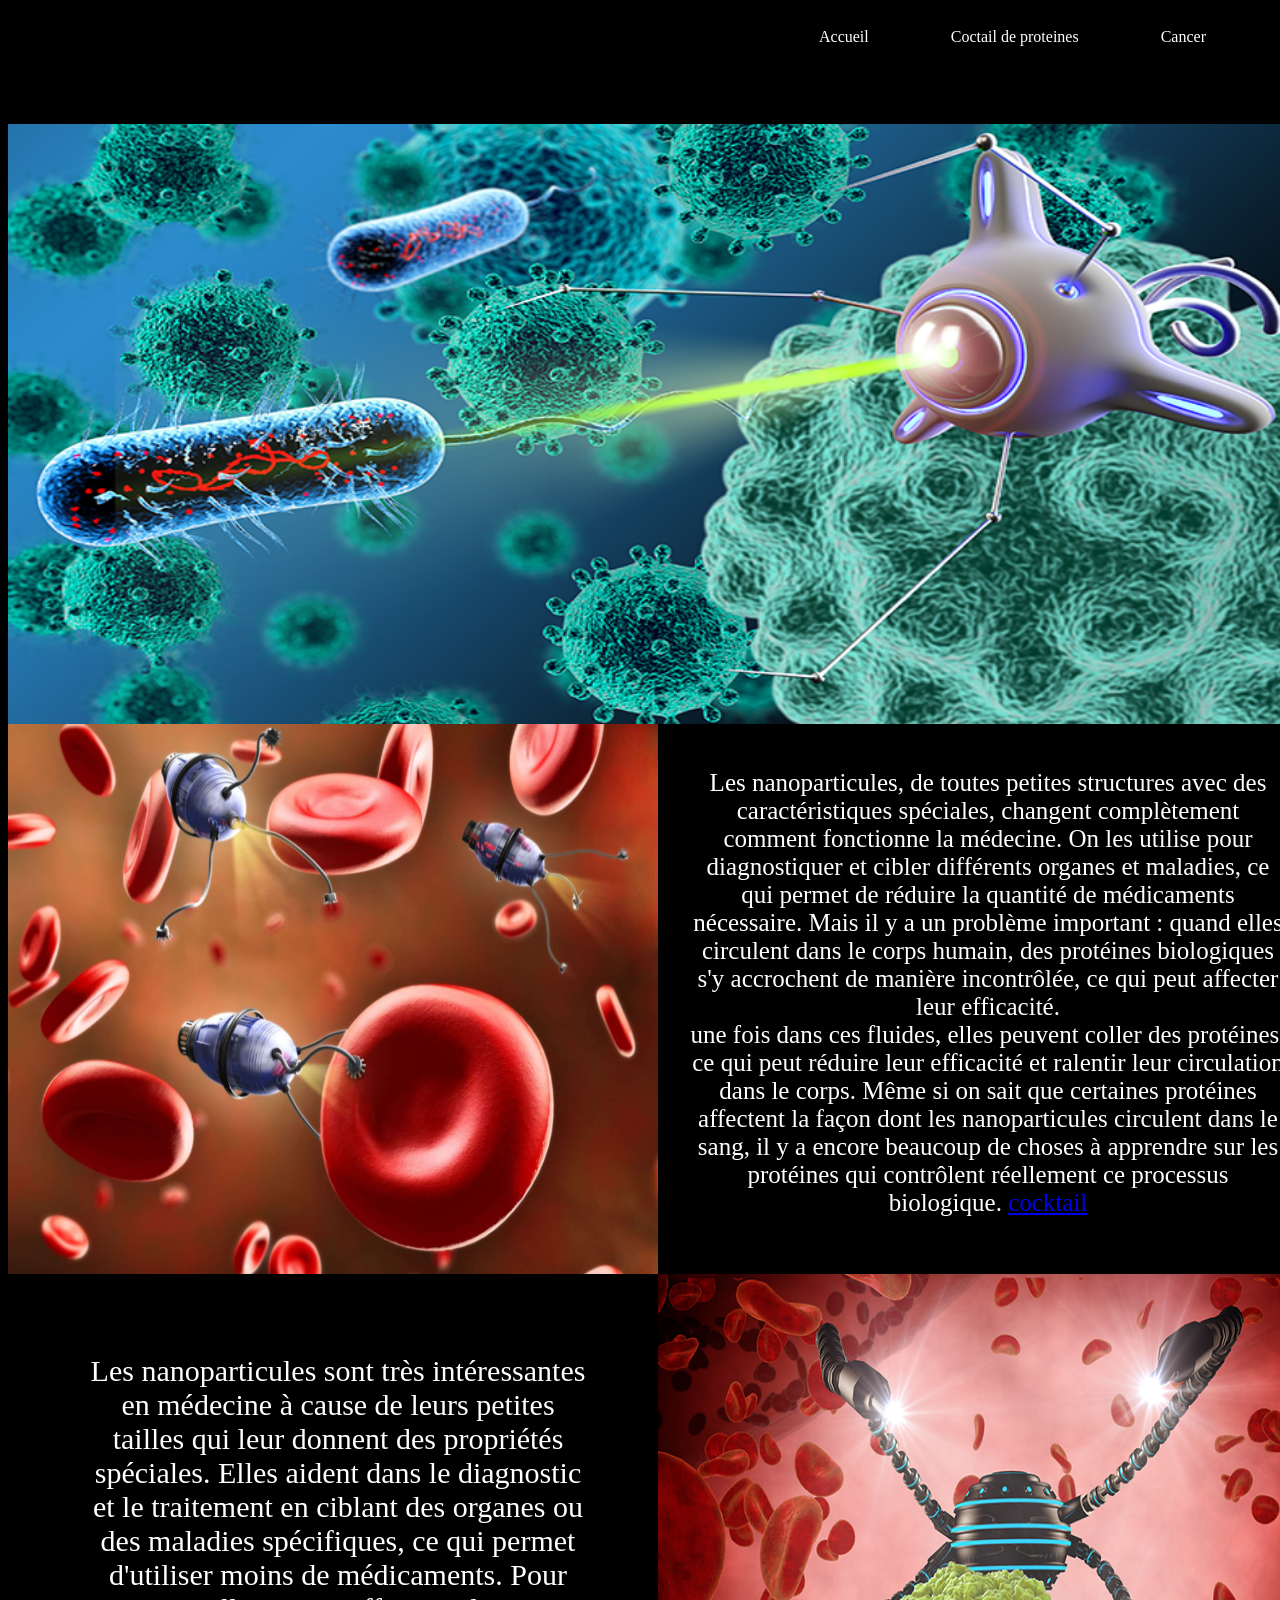
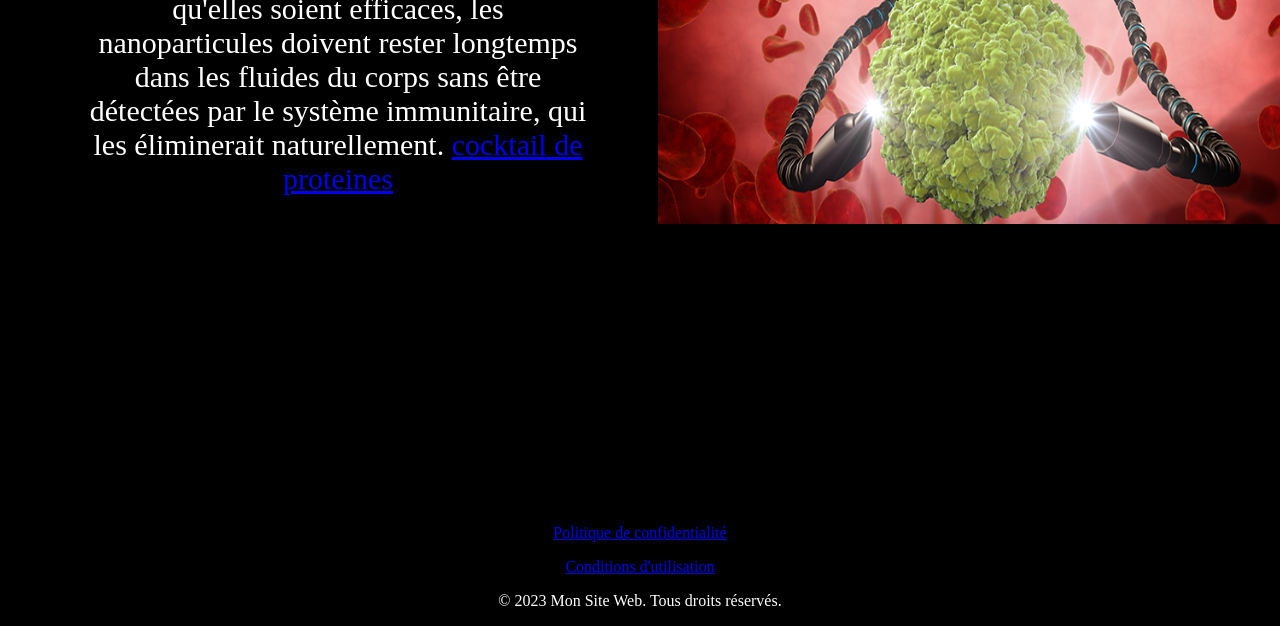
<file: site/cocktail.html>
<html>
	<head>
		<title>	Cocktail de proteines</title>
		
		<style>
			body {
				background-color : #000000 ;
				background-size: cover;
			}
			
	
			ul {
				list-style-type: none;
				margin: 0;
				padding: 0;
				overflow: hidden;
				background-color: black;
				height: 100px;
				marin-left: 0;
				text-align: center;
			}

			li {
            float: right;
			margin-top: 20px;
			margin-right: 50px;
			
			}

			li a {
            color: white;
            text-align: center;
            padding: 14px 16px;
            text-decoration: none;
			}

			li a:hover {
				background-color: black;
				color: #00BFFF;
			}
		
			.nanomedecine{
				margin-top: 1em;
				margin-left: 0;
				height: 600px;
				width: 83em;
			}
			
			.nanomed{
				margin-top: 0em;
				width: 650px;
				height: 550px;
			}
		
			.infoCocktail{
				color: white;
				width: 600px;
				height: 500px;
				text-align: center;
				font-size: 25px;
				margin-top: -530px;
				margin-left: 680px;
			}
			
			.nanocine{
				width: 700px;
				height: 550px;
				margin-left: 650px;
				margin-top: 5px;
			}
			
			.informationCocktail{
				margin-top: -500px;
				color: white;
				width: 500px;
				height: 450px;
				margin-left: 80px;
				text-align: center;
				font-size: 30px;
				
			}
			
			.m{
				color:white;
			}
			.footer{
				margin-top: 20em;
				background-color: black;
				text-align: center;
			}
		
		</style>
	</head>
	<body>
	
		<!-- menu -->
		<ul>
			<li><a href="cancer.html">Cancer</a></li>
			<li><a href="cocktail.html">Coctail de proteines</a></li>
			<li><a href="Site.html">Accueil</a></li>
			
		</ul>
		
		
		<img class= "nanomedecine" src="1-5.png" alt= "Oups, il y a eu une erreur" />
		
		
		<img class= "nanomed" src="nanomedecine.png" alt= "Oups, il y a eu une erreur" />
		
		<div class= "infoCocktail">
			<p> Les nanoparticules, de toutes petites structures avec des caractéristiques spéciales, changent complètement comment fonctionne la médecine. On les utilise pour diagnostiquer et cibler différents organes et maladies, ce qui permet de réduire la quantité de médicaments nécessaire. Mais il y a un problème important : quand elles circulent dans le corps humain, des protéines biologiques s'y accrochent de manière incontrôlée, ce qui peut affecter leur efficacité. <br />
			une fois dans ces fluides, elles peuvent coller des protéines, ce qui peut réduire leur efficacité et ralentir leur circulation dans le corps. Même si on sait que certaines protéines affectent la façon dont les nanoparticules circulent dans le sang, il y a encore beaucoup de choses à apprendre sur les protéines qui contrôlent réellement ce processus biologique.
			<a href= "https://www.inp.cnrs.fr/fr/cnrsinfo/un-cocktail-de-proteines-influence-la-biocirculation-des-nanoparticules"> cocktail</a></p>
		</div>
		
		<img class= "nanocine" src="3-2.png" alt= "Oups, il y a eu une erreur" />
		
		<div class= "informationCocktail">
			<p> Les nanoparticules sont très intéressantes en médecine à cause de leurs petites tailles qui leur donnent des propriétés spéciales. Elles aident dans le diagnostic et le traitement en ciblant des organes ou des maladies spécifiques, ce qui permet d'utiliser moins de médicaments. Pour qu'elles soient efficaces, les nanoparticules doivent rester longtemps dans les fluides du corps sans être détectées par le système immunitaire, qui les éliminerait naturellement.
			<a href= "https://icb.u-bourgogne.fr/actualites-fr/decouverte-un-cocktail-de-proteines-revolutionne-la-medecine-des-nanoparticules/"> cocktail de proteines</a></p>
		</div>
		
		
		<footer>
        <!-- Pied de page -->
        <div class= "footer">
			
            <p><a href="#">Politique de confidentialité</a></p>
            <p><a href="#">Conditions d'utilisation</a></p>
			<p class= "m">&copy; 2023 Mon Site Web. Tous droits réservés.</p>
        </div>
	
		</footer>
		

	</body>
</html>
</file>
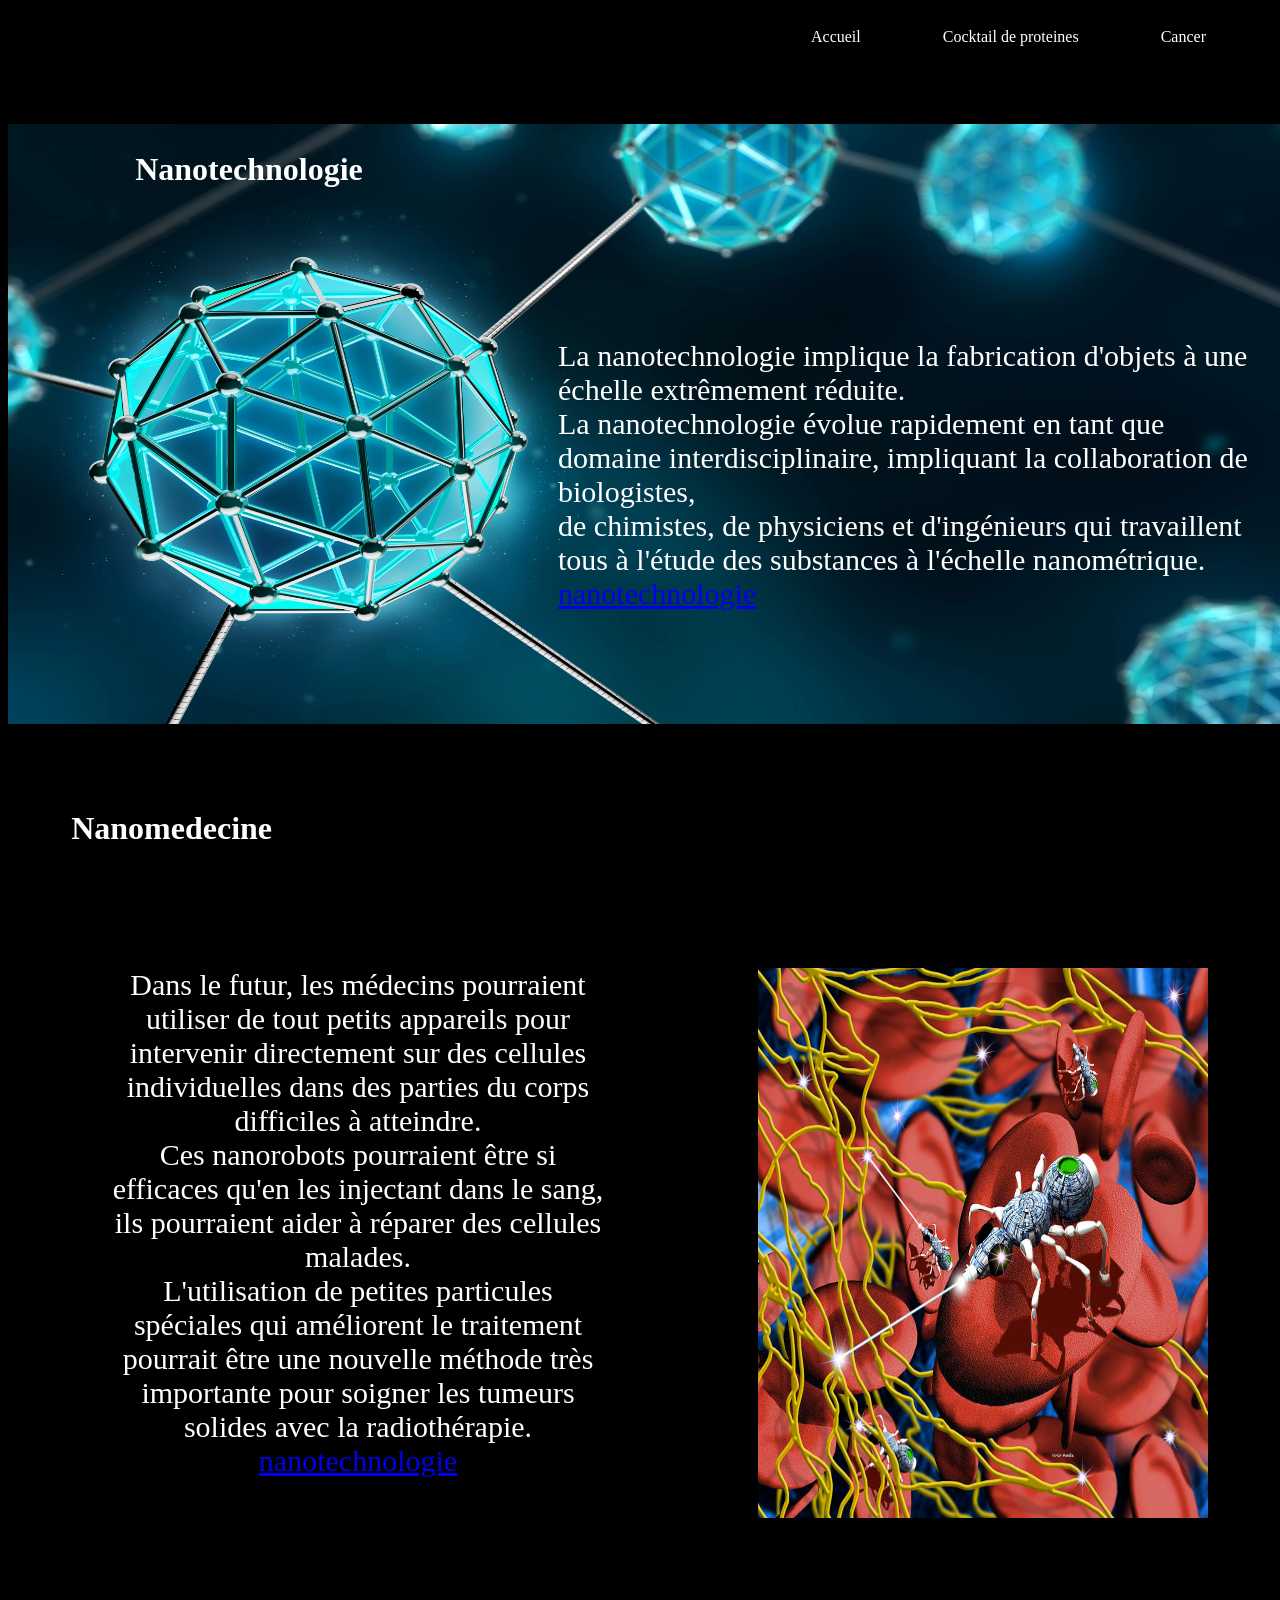
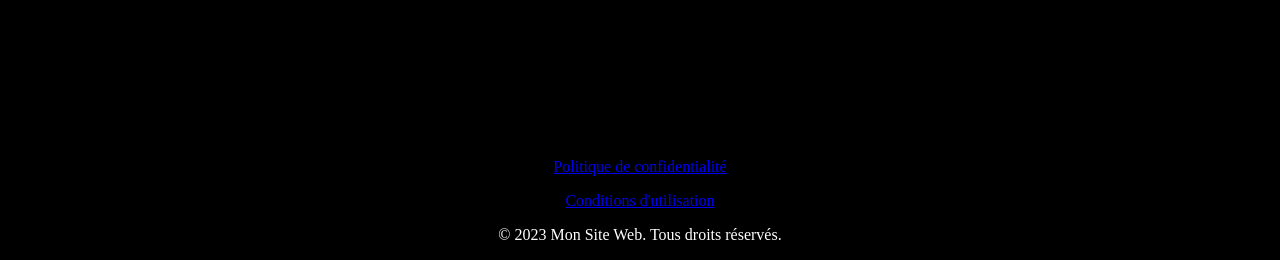
<file: site/Site.html>
<html>
	<head>
		<title>SITE</title>
		
		<style>
			body {
				background-color : #000000 ;
				
				background-size: cover;
			}
			
			
			.csq {
				color: white;
				margin-left: 2em;
				padding: 3px 0 1px 5%;
				margin-top: -18em;
			}
			
			.prg {
				color: white;
				margin-top: 5em;
				margin-left: 550px;
				height: 500px;
				width: 700px;
				font-size: 30px;
			}
			
			
			.nanotechnologie{
				margin-top: 1em;
				margin-left: 0;
				height: 600px;
				width: 83em;
			}
	
			ul {
				list-style-type: none;
				margin: 0;
				padding: 0;
				overflow: hidden;
				background-color: black;
				height: 100px;
				marin-left: 0;
				text-align: center;
			}

			li { 
            float: right;
			margin-top: 20px;
			margin-right: 50px;
			
			}

			li a { 
            color: white;
            text-align: center;
            padding: 14px 16px;
            text-decoration: none;
			}

			li a:hover {
				background-color: black;
				color: #00BFFF;
			}
			
			.nanomedecine {
				color: white;
				padding: 3px 0 1px 5%;
				font-weight: bold;
				margin-top: -1em;
			}
			
			
			.footer{
				margin-top: 15em;
				background-color: black;
				text-align: center;
			}
			
			
			
			.bouton {
				margin-top: -50em;
				margin-left: 50em;
			}
			
			
			.m{
				color: white;
			}
			
			
			.infos {
				margin-top: 4em;
				color: white;
				width: 500px;
				height: 450px;
				margin-left: 100px;
				text-align: center;
				font-size: 30px;
				
			}
			
			.nanorobots {
				width: 450px;
				height: 550px;
				margin-left: 750px;
				margin-top: -450px;
				
			}
			
		</style>
	</head>
	<body>
		
		
		<!-- menu --> 
		<ul>
			
			<li><a href="cancer.html">Cancer</a></li>
			<li><a href="cocktail.html">Cocktail de proteines</a></li>
			<li><a href="Site.html">Accueil</a></li>
			
		</ul>
		
		<!-- nanotechnologie -->
		<img class= "nanotechnologie" src="nanotechnology.webp" alt= "Oups, il y a eu une erreur" />
		
		<div>
			<h1 class= "csq"> Nanotechnologie</h1>
		</div>
		
		
		<div class= "prg">
		<p> La nanotechnologie implique la fabrication d'objets à une échelle extrêmement réduite. <br />La nanotechnologie évolue rapidement en tant que domaine interdisciplinaire, impliquant la collaboration de biologistes, <br/> de chimistes, de physiciens et d'ingénieurs qui travaillent tous à l'étude des substances à l'échelle nanométrique. 
			<a href= "https://akademya-digital.com/comprendre-la-nanotechnologie#"> nanotechnologie</a>
		</p>
		
		</div>
		
		<!-- nanomedecine -->
		<h1 class= "nanomedecine">Nanomedecine</h1>
		

		<div class= "infos">
			<p>Dans le futur, les médecins pourraient utiliser de tout petits appareils pour intervenir directement sur des cellules individuelles dans des parties du corps difficiles à atteindre.  <br /> Ces nanorobots pourraient être si efficaces qu'en les injectant dans le sang, ils pourraient aider à réparer des cellules malades. <br /> L'utilisation de petites particules spéciales qui améliorent le traitement pourrait être une nouvelle méthode très importante pour soigner les tumeurs solides avec la radiothérapie. 
				<a href= "https://www.lne.fr/fr/on-en-parle/nanomedecine"> nanotechnologie</a>
			</p>
		</div>
		
		<img class= "nanorobots" src="medical-nanorobots.jpg" alt= "Oups, il y a eu une erreur" />
		
	
  
		<footer>
        <!-- Pied de page -->
        <div class= "footer">
			
            <p><a href="#">Politique de confidentialité</a></p>
            <p><a href="#">Conditions d'utilisation</a></p>
			<p class= "m">&copy; 2023 Mon Site Web. Tous droits réservés.</p>
        </div>
	
		</footer>
	</body>
</html>
</file>
<file: css/projet.css>
@import url('https://fonts.googleapis.com/css2?family=Noto+Sans+JP:wght@300;400&family=Oswald:wght@300&display=swap');


body {
	background-color: rosybrown;
	padding: 0 2%;
	margin: 0;
}

nav {
	display: flex;
	flex-wrap: wrap;
	justify-content: space-between;
	align-items: center;
	background-color:  rosybrown;
	opacity: 0.5;
	position: sticky;
	top: 0;
	font-size: larger;
}
nav .profile {
	display: flex;
	align-items: center;
}
nav .profile img {
	width: 40px;
	height: 40px;
	border-radius: 50%;
}
nav .profile h1 {
	margin-left: 50%;
	font-size: 15px;

}
nav ul {
	display: flex;
	list-style-type: none;
}
nav ul li {
	margin-left: 20px;
	cursor: pointer;
}

nav ul li a {
	color: black;
	text-decoration: none;
}
nav ul li a:hover {
	color: white;
}

.resume {
    font-size: 0.5em;
    margin-top: -25%;
    margin-left: 35%;
    width: 30em;
}

.page-content  {
	margin-top: 0%;
}

.titre {
    margin-left: 40%;
    margin-top: 5em;
  
}

.titre1 {
    font-size: 2em;
    font-family: Verdana, Geneva, Tahoma, sans-serif;
}

.container {
    display: flex;
    gap: 20px;
	margin-top: 7%;
	flex-wrap: wrap;
    justify-content: center;
}

.card {
	
    background-color: #ffffff;
    border: 2px solid #ddd;
    border-radius: 10px;
    width: 22em;
    padding: 20px;
    text-align: left;
    transition: all 0.3s ease;
    box-shadow: 0px 4px 6px rgba(0, 0, 0, 0.1);
}

.card:hover {
    border-color: #8e44ad;
    transform: scale(1.05);
    border-radius: 20px;
    box-shadow: 0px 8px 15px rgba(0, 0, 0, 0.2);
}

.container .card h2 {
    margin-bottom: 15px;
    font-size: 24px;
    color: #333;
}

.card:nth-child(1) {
    background-color: #fce4ec; /* Rose pâle pour compétences */
    border-color: #e67e22; /* Orange pour compétences */
}

.card:nth-child(2) {
    background-color: #e8f5e9; /* Vert pâle pour expérience professionnelle */
    border-color: #2980b9; /* Bleu pour expérience professionnelle */
}

.card:nth-child(3) {
    background-color: #f9fbe7; /* Jaune pâle pour formations */
    border-color: #2ecc71; /* Vert pour formations */
}

.card:nth-child(4) {
    background-color: #fcefdf; /* Jaune pâle pour formations */
    border-color: #f1c25e; /* Vert pour formations */
}

.card:nth-child(5) {
    background-color: #faecfd;
    border-color: #ec67fd;
}

.card:nth-child(6) {
    background-color: #eefcff;
    border-color: #49c2f1;
}

.card:nth-child(7) {
    background-color: #eedffc;
    border-color: #683eac;
}

.description {
    height : 12em;
    width : 12em;
    margin-left: 3em;
}

button {
    height: 3em;
    width: 8em;
    background-color: lightcoral;
    border-radius:  5em;
    margin-top: -15%;
    margin-left: 0em;
    border-color: white;
    -webkit-transition: all 1s ease; /* Safari et Chrome */
    -moz-transition: all 1s ease; /* Firefox */
    -ms-transition: all 1s ease; /* Internet Explorer 9 */
    -o-transition: all 1s ease; /* Opera */
    transition: all 1s ease;
}

button:hover {
    -webkit-transform:scale(1.25); /* Safari et Chrome */
    -moz-transform:scale(1.25); /* Firefox */
    -ms-transform:scale(1.25); /* Internet Explorer 9 */
    -o-transform:scale(1.25); /* Opera */
    transform:scale(1.25);

}

.savoir {
    margin-top: 0em;
    margin-left: 17em;
}


.card p {
    font-family: 'Nunito', sans-serif;
    text-align: justify;
}


@media screen and (max-width: 700px) {
	nav {
		justify-content: center;
	}
	nav ul {
		display: none;
	}

	.page-content .projects-section {
		margin-top: 0%;
	}
	.page-content .projects-section h1 {
		font-size: 1.5em;
	}
	.page-content .projects-section .project {
		margin-right: 0;
		margin-bottom: 20px;
		max-width: 100%;
	}
	.page-content .projects-section .project .description {
		font-size: 13px;
	}

}

@keyframes slideDown {
    0% {
        opacity: 0;
        transform: translateY(-100%); /* Les div démarrent en dehors de la page, en haut */
    }
    100% {
        opacity: 1;
        transform: translateY(0); /* Les div atteignent leur position normale */
    }
}
</file>
<file: css/veilleTechnologique.css>
@import url('https://fonts.googleapis.com/css2?family=Noto+Sans+JP:wght@300;400&family=Oswald:wght@300&display=swap');


body {
	background-color: rosybrown;
	padding: 0 2%;
	margin: 0;
}

nav {
	display: flex;
	flex-wrap: wrap;
	justify-content: space-between;
	align-items: center;
	background-color:  rosybrown;
	opacity: 0.5;
	position: sticky;
	top: 0;
	font-size: larger;
}
nav .profile {
	display: flex;
	align-items: center;
}
nav .profile img {
	width: 40px;
	height: 40px;
	border-radius: 50%;
}
nav .profile h1 {
	margin-left: 50%;
	font-size: 15px;

}
nav ul {
	display: flex;
	list-style-type: none;
}
nav ul li {
	margin-left: 20px;
	cursor: pointer;
}

nav ul li a {
	color: black;
	text-decoration: none;
}
nav ul li a:hover {
	color: white;
}

.titre {
    margin-left: 40%;
    margin-top: 5em;
  
}

.titre1 {
    font-size: 2em;
    font-family: Verdana, Geneva, Tahoma, sans-serif;

}

.container {
    padding: 20px;
    max-width: 1200px;
    margin: auto;
    display: flex;
    flex-wrap: wrap;
    gap: 20px;
}

/* Style des cartes */
.card {
    background: #fff;
    border-radius: 15px;
    padding: 20px;
    box-shadow: 0 8px 16px rgba(0, 0, 0, 0.1);
    flex: 1 1 calc(33.333% - 40px);
    transition: all 0.3s ease;
    position: relative;
}

.card:hover {
    transform: translateY(-10px);
    box-shadow: 0 15px 30px rgba(0, 0, 0, 0.2);
}

/* Styles pour les cartes spécifiques */
.intro {
    background: #f9f9f9;
    border-left: 5px solid #ff7e5f;
}

.nanomedicine {
    background: #e0f7fa;
    border-left: 5px solid #00acc1;
}

.applications {
    background: #e8f5e9;
    border-left: 5px solid #66bb6a;
}

.perspectives {
    background: #fce4ec;
    border-left: 5px solid #d81b60;
}

.resources {
    background: #f3e5f5;
    border-left: 5px solid #ab47bc;
	text-align: center;
	list-style-type: none;
}

.card-content {
    margin-bottom: 15px;
}

.card h2 {
    font-size: 1.8em;
    margin-top: 0;
    color: #333;
}

.card h3 {
    font-size: 1.4em;
    color: #333;
}


.plus {
	height: 3em;
    width: 12em;
    border-radius:  5em;
    background-color: lightcoral;
}

button {
    height: 3em;
    width: 8em;
    background-color: lightcoral;
    border-radius:  5em;
    margin-top: -15%;
    margin-left: 0em;
    border-color: white;
    -webkit-transition: all 1s ease; /* Safari et Chrome */
    -moz-transition: all 1s ease; /* Firefox */
    -ms-transition: all 1s ease; /* Internet Explorer 9 */
    -o-transition: all 1s ease; /* Opera */
    transition: all 1s ease;
}

button:hover {
    -webkit-transform:scale(1.25); /* Safari et Chrome */
    -moz-transform:scale(1.25); /* Firefox */
    -ms-transform:scale(1.25); /* Internet Explorer 9 */
    -o-transform:scale(1.25); /* Opera */
    transform:scale(1.25);

}

.savoir {
    margin-top: 3em;
    margin-left: 17em;
}



@media screen and (max-width: 700px) {
	nav {
		justify-content: center;
	}
	nav ul {
		display: none;
	}

	.page-content .projects-section {
		margin-top: 0%;
	}
	.page-content .projects-section h1 {
		font-size: 1.5em;
	}
	.page-content .projects-section .project {
		margin-right: 0;
		margin-bottom: 20px;
		max-width: 100%;
	}
	.page-content .projects-section .project .description {
		font-size: 0.5em;
	}

}
</file>
